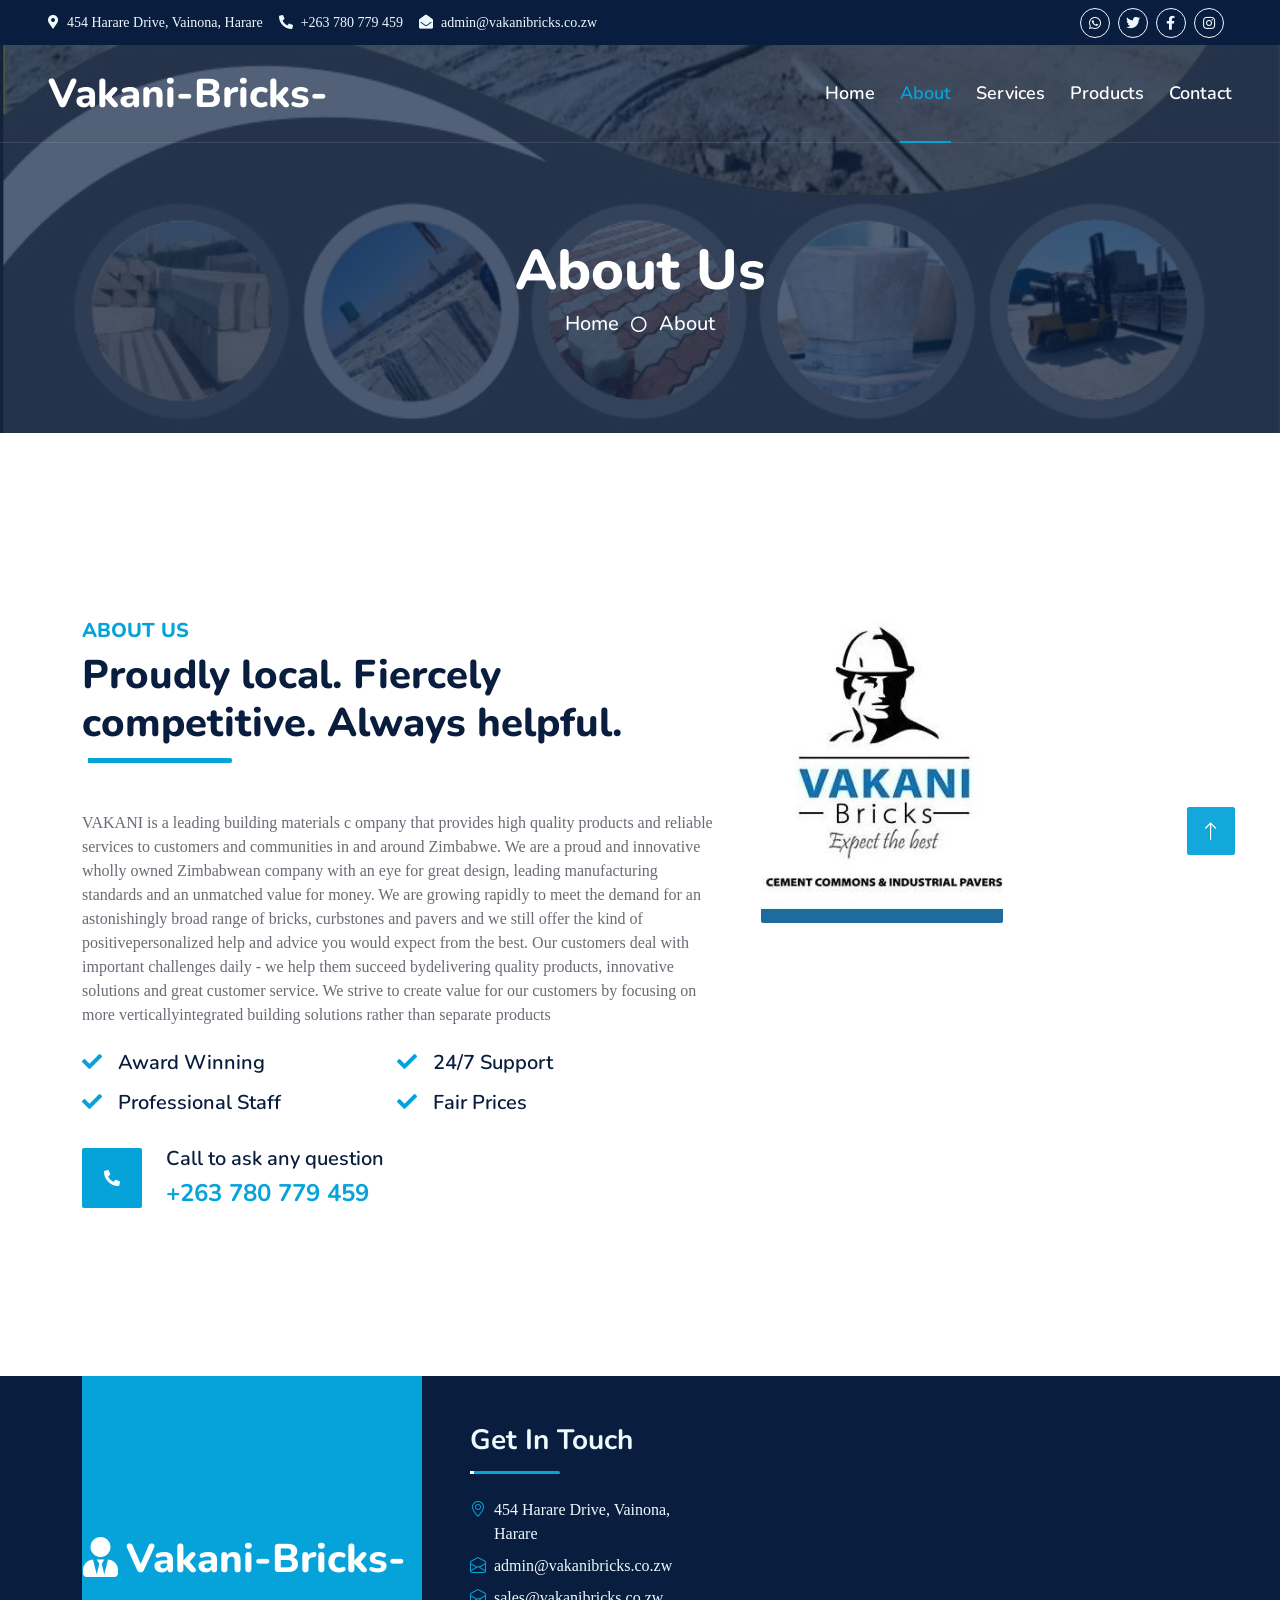
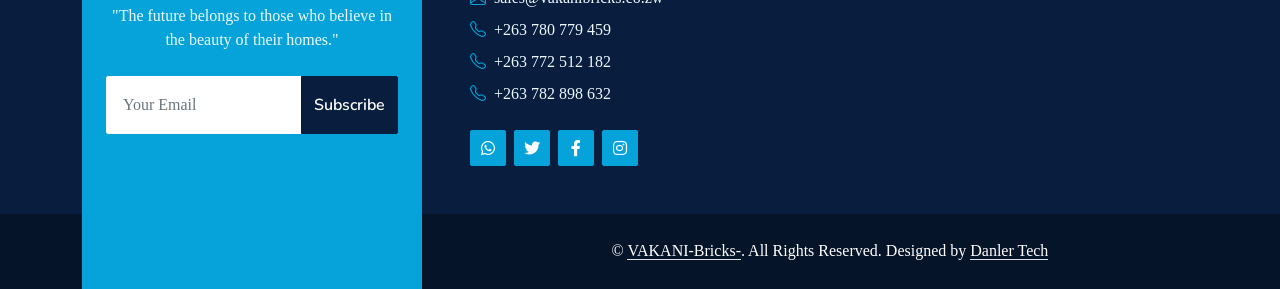
<file: about.html>
<!DOCTYPE html>
<html lang="en">
  <head>
    <meta charset="utf-8" />
    <title>VAKANI-Bricks-</title>
    <meta content="width=device-width, initial-scale=1.0" name="viewport" />
    <meta content="Free HTML Templates" name="keywords" />
    <meta content="Free HTML Templates" name="description" />

    <!-- Favicon -->
    <link href="img/aboutt.jpg" rel="icon" />

    <!-- Google Web Fonts -->
    <link rel="preconnect" href="https://fonts.googleapis.com" />
    <link rel="preconnect" href="https://fonts.gstatic.com" crossorigin />
    <link
      href="https://fonts.googleapis.com/css2?family=Nunito:wght@400;600;700;800&family=Rubik:wght@400;500;600;700&display=swap"
      rel="stylesheet"
    />

    <!-- Icon Font Stylesheet -->
    <link
      href="https://cdnjs.cloudflare.com/ajax/libs/font-awesome/5.10.0/css/all.min.css"
      rel="stylesheet"
    />
    <link
      href="https://cdn.jsdelivr.net/npm/bootstrap-icons@1.4.1/font/bootstrap-icons.css"
      rel="stylesheet"
    />

    <!-- Libraries Stylesheet -->
    <link href="lib/owlcarousel/assets/owl.carousel.min.css" rel="stylesheet" />
    <link href="lib/animate/animate.min.css" rel="stylesheet" />

    <!-- Customized Bootstrap Stylesheet -->
    <link href="css/bootstrap.min.css" rel="stylesheet" />

    <!-- Template Stylesheet -->
    <link href="css/style.css" rel="stylesheet" />
  </head>

  <body>
    <!-- Spinner Start -->
    <div
      id="spinner"
      class="show bg-white position-fixed translate-middle w-100 vh-100 top-50 start-50 d-flex align-items-center justify-content-center"
    >
      <div class="spinner"></div>
    </div>
    <!-- Spinner End -->

    <!-- Topbar Start -->
    <div class="container-fluid bg-dark px-5 d-none d-lg-block">
      <div class="row gx-0">
        <div class="col-lg-8 text-center text-lg-start mb-2 mb-lg-0">
          <div class="d-inline-flex align-items-center" style="height: 45px">
            <small class="me-3 text-light"
              ><i class="fa fa-map-marker-alt me-2"></i>454 Harare Drive,
              Vainona, Harare</small
            >
            <small class="me-3 text-light"
              ><i class="fa fa-phone-alt me-2"></i>+263 780 779 459</small
            >
            <small class="text-light"
              ><i class="fa fa-envelope-open me-2"></i
              >admin@vakanibricks.co.zw</small
            >
          </div>
        </div>
        <div class="col-lg-4 text-center text-lg-end">
          <div class="d-inline-flex align-items-center" style="height: 45px">
            <a
              class="btn btn-sm btn-outline-light btn-sm-square rounded-circle me-2"
              href="https://wa.me/message/EYXLN44VVSCED1"
              target="_blank"
            >
              <i class="fab fa-whatsapp"></i
            ></a>

            <a
              class="btn btn-sm btn-outline-light btn-sm-square rounded-circle me-2"
              href="https://twitter.com/vakanil"
              ><i class="fab fa-twitter fw-normal"></i
            ></a>
            <a
              class="btn btn-sm btn-outline-light btn-sm-square rounded-circle me-2"
              href="https://www.facebook.com/VakaniBricks/"
              ><i class="fab fa-facebook-f fw-normal"></i
            ></a>

            <a
              class="btn btn-sm btn-outline-light btn-sm-square rounded-circle me-2"
              href="https://www.instagram.com/vakanibricks/"
              ><i class="fab fa-instagram fw-normal"></i
            ></a>
          </div>
        </div>
      </div>
    </div>
    <!-- Topbar End -->

    <!-- Navbar Start -->
    <div class="container-fluid position-relative p-0">
      <nav class="navbar navbar-expand-lg navbar-dark px-5 py-3 py-lg-0">
        <a href="index.html" class="navbar-brand p-0">
          <h1 class="m-0">Vakani-Bricks-</h1>
        </a>
        <button
          class="navbar-toggler"
          type="button"
          data-bs-toggle="collapse"
          data-bs-target="#navbarCollapse"
        >
          <span class="fa fa-bars"></span>
        </button>
        <div class="collapse navbar-collapse" id="navbarCollapse">
          <div class="navbar-nav ms-auto py-0">
            <a href="index.html" class="nav-item nav-link">Home</a>
            <a href="about.html" class="nav-item nav-link active">About</a>
            <a href="services.html" class="nav-item nav-link">Services</a>
            <a href="prouducts.html" class="nav-item nav-link">Products</a>
            <a href="contact.html" class="nav-item nav-link">Contact</a>
          </div>
        </div>
      </nav>

      <div
        class="container-fluid bg-primary py-5 bg-header"
        style="margin-bottom: 90px"
      >
        <div class="row py-5">
          <div class="col-12 pt-lg-5 mt-lg-5 text-center">
            <h1 class="display-4 text-white animated zoomIn">About Us</h1>
            <a href="" class="h5 text-white">Home</a>
            <i class="far fa-circle text-white px-2"></i>
            <a href="" class="h5 text-white">About</a>
          </div>
        </div>
      </div>
    </div>
    <!-- Navbar End -->

    <!-- About Start -->
    <div class="container-fluid py-5 wow fadeInUp" data-wow-delay="0.1s">
      <div class="container py-5">
        <div class="row g-5">
          <div class="col-lg-7">
            <div class="section-title position-relative pb-3 mb-5">
              <h5 class="fw-bold text-primary text-uppercase">About Us</h5>
              <h1 class="mb-0">
                Proudly local. Fiercely competitive. Always helpful.
              </h1>
            </div>
            <p class="mb-4">
              VAKANI is a leading building materials c ompany that provides high
              quality products and reliable services to customers and
              communities in and around Zimbabwe. We are a proud and innovative
              wholly owned Zimbabwean company with an eye for great design,
              leading manufacturing standards and an unmatched value for money.
              We are growing rapidly to meet the demand for an astonishingly
              broad range of bricks, curbstones and pavers and we still offer
              the kind of positivepersonalized help and advice you would expect
              from the best. Our customers deal with important challenges daily
              - we help them succeed bydelivering quality products, innovative
              solutions and great customer service. We strive to create value
              for our customers by focusing on more verticallyintegrated
              building solutions rather than separate products
            </p>
            <div class="row g-0 mb-3">
              <div class="col-sm-6 wow zoomIn" data-wow-delay="0.2s">
                <h5 class="mb-3">
                  <i class="fa fa-check text-primary me-3"></i>Award Winning
                </h5>
                <h5 class="mb-3">
                  <i class="fa fa-check text-primary me-3"></i>Professional
                  Staff
                </h5>
              </div>
              <div class="col-sm-6 wow zoomIn" data-wow-delay="0.4s">
                <h5 class="mb-3">
                  <i class="fa fa-check text-primary me-3"></i>24/7 Support
                </h5>
                <h5 class="mb-3">
                  <i class="fa fa-check text-primary me-3"></i>Fair Prices
                </h5>
              </div>
            </div>
            <div
              class="d-flex align-items-center mb-4 wow fadeIn"
              data-wow-delay="0.6s"
            >
              <div
                class="bg-primary d-flex align-items-center justify-content-center rounded"
                style="width: 60px; height: 60px"
              >
                <i class="fa fa-phone-alt text-white"></i>
              </div>
              <div class="ps-4">
                <h5 class="mb-2">Call to ask any question</h5>
                <h4 class="text-primary mb-0">+263 780 779 459</h4>
              </div>
            </div>
          </div>
          <div class="col-lg-5" style="min-height: 500px">
            <div class="position-relative h-100">
              <img
                class="position-absolute w-105 h-105 rounded wow zoomIn"
                data-wow-delay="0.9s"
                src="img/aboutt.jpg"
                style="object-fit: cover"
              />
            </div>
          </div>
        </div>
      </div>
    </div>
    <!-- About End -->

    <!-- Footer Start -->
    <div
      class="container-fluid bg-dark text-light mt-5 wow fadeInUp"
      data-wow-delay="0.1s"
    >
      <div class="container">
        <div class="row gx-5">
          <div class="col-lg-4 col-md-6 footer-about">
            <div
              class="d-flex flex-column align-items-center justify-content-center text-center h-100 bg-primary p-4"
            >
              <a href="index.html" class="navbar-brand">
                <h1 class="m-0 text-white">
                  <i class="fa fa-user-tie me-2"></i>Vakani-Bricks-
                </h1>
              </a>
              <p class="mt-3 mb-4">
                "The future belongs to those who believe in the beauty of their
                homes."
              </p>
              <form
                action="mailto:admin@vakanibricks.co.zw"
                method="post"
                enctype="text/plain"
              >
                <div class="input-group">
                  <input
                    type="text"
                    class="form-control border-white p-3"
                    placeholder="Your Email"
                  />
                  <button class="btn btn-dark">Subscribe</button>
                </div>
              </form>
            </div>
          </div>
          <div class="col-lg-8 col-md-6">
            <div class="row gx-5">
              <div class="col-lg-4 col-md-12 pt-5 mb-5">
                <div
                  class="section-title section-title-sm position-relative pb-3 mb-4"
                >
                  <h3 class="text-light mb-0">Get In Touch</h3>
                </div>
                <div class="d-flex mb-2">
                  <i class="bi bi-geo-alt text-primary me-2"></i>
                  <p class="mb-0">454 Harare Drive, Vainona, Harare</p>
                </div>
                <div class="d-flex mb-2">
                  <i class="bi bi-envelope-open text-primary me-2"></i>
                  <p class="mb-0">admin@vakanibricks.co.zw</p>
                </div>
                <div class="d-flex mb-2">
                  <i class="bi bi-envelope-open text-primary me-2"></i>
                  <p class="mb-0">sales@vakanibricks.co.zw</p>
                </div>
                <div class="d-flex mb-2">
                  <i class="bi bi-telephone text-primary me-2"></i>
                  <p class="mb-0">+263 780 779 459</p>
                </div>
                <div class="d-flex mb-2">
                  <i class="bi bi-telephone text-primary me-2"></i>
                  <p class="mb-0">+263 772 512 182</p>
                </div>
                <div class="d-flex mb-2">
                  <i class="bi bi-telephone text-primary me-2"></i>
                  <p class="mb-0">+263 782 898 632</p>
                </div>
                <div class="d-flex mt-4">
                  <a
                    class="btn btn-primary btn-square me-2"
                    href="https://wa.me/message/EYXLN44VVSCED1"
                    target="_blank"
                  >
                    <i class="fab fa-whatsapp"></i
                  ></a>
                  <a
                    class="btn btn-primary btn-square me-2"
                    href="https://twitter.com/vakanil"
                    ><i class="fab fa-twitter fw-normal"></i
                  ></a>
                  <a
                    class="btn btn-primary btn-square me-2"
                    href="https://www.facebook.com/VakaniBricks/"
                    ><i class="fab fa-facebook-f fw-normal"></i
                  ></a>

                  <a
                    class="btn btn-primary btn-square"
                    href="https://www.instagram.com/vakanibricks"
                    ><i class="fab fa-instagram fw-normal"></i
                  ></a>
                </div>
              </div>
              <div class="col-lg-4 col-md-12 pt-0 pt-lg-5 mb-5"></div>
              <div class="col-lg-4 col-md-12 pt-0 pt-lg-5 mb-5"></div>
            </div>
          </div>
        </div>
      </div>
    </div>
    <div class="container-fluid text-white" style="background: #061429">
      <div class="container text-center">
        <div class="row justify-content-end">
          <div class="col-lg-8 col-md-6">
            <div
              class="d-flex align-items-center justify-content-center"
              style="height: 75px"
            >
              <p class="mb-0">
                &copy;
                <a class="text-white border-bottom" href="#">VAKANI-Bricks-</a>.
                All Rights Reserved. Designed by
                <a
                  class="text-white border-bottom"
                  href="https://spicorn.github.io/Danler/m"
                  >Danler Tech</a
                >
              </p>
            </div>
          </div>
        </div>
      </div>
    </div>
    <!-- Footer End -->

    <!-- Back to Top -->
    <a href="#" class="btn btn-lg btn-primary btn-lg-square rounded back-to-top"
      ><i class="bi bi-arrow-up"></i
    ></a>

    <!-- JavaScript Libraries -->
    <script src="https://code.jquery.com/jquery-3.4.1.min.js"></script>
    <script src="https://cdn.jsdelivr.net/npm/bootstrap@5.0.0/dist/js/bootstrap.bundle.min.js"></script>
    <script src="lib/wow/wow.min.js"></script>
    <script src="lib/easing/easing.min.js"></script>
    <script src="lib/waypoints/waypoints.min.js"></script>
    <script src="lib/counterup/counterup.min.js"></script>
    <script src="lib/owlcarousel/owl.carousel.min.js"></script>

    <!-- Template Javascript -->
    <script src="js/main.js"></script>
  </body>
</html>
</file>
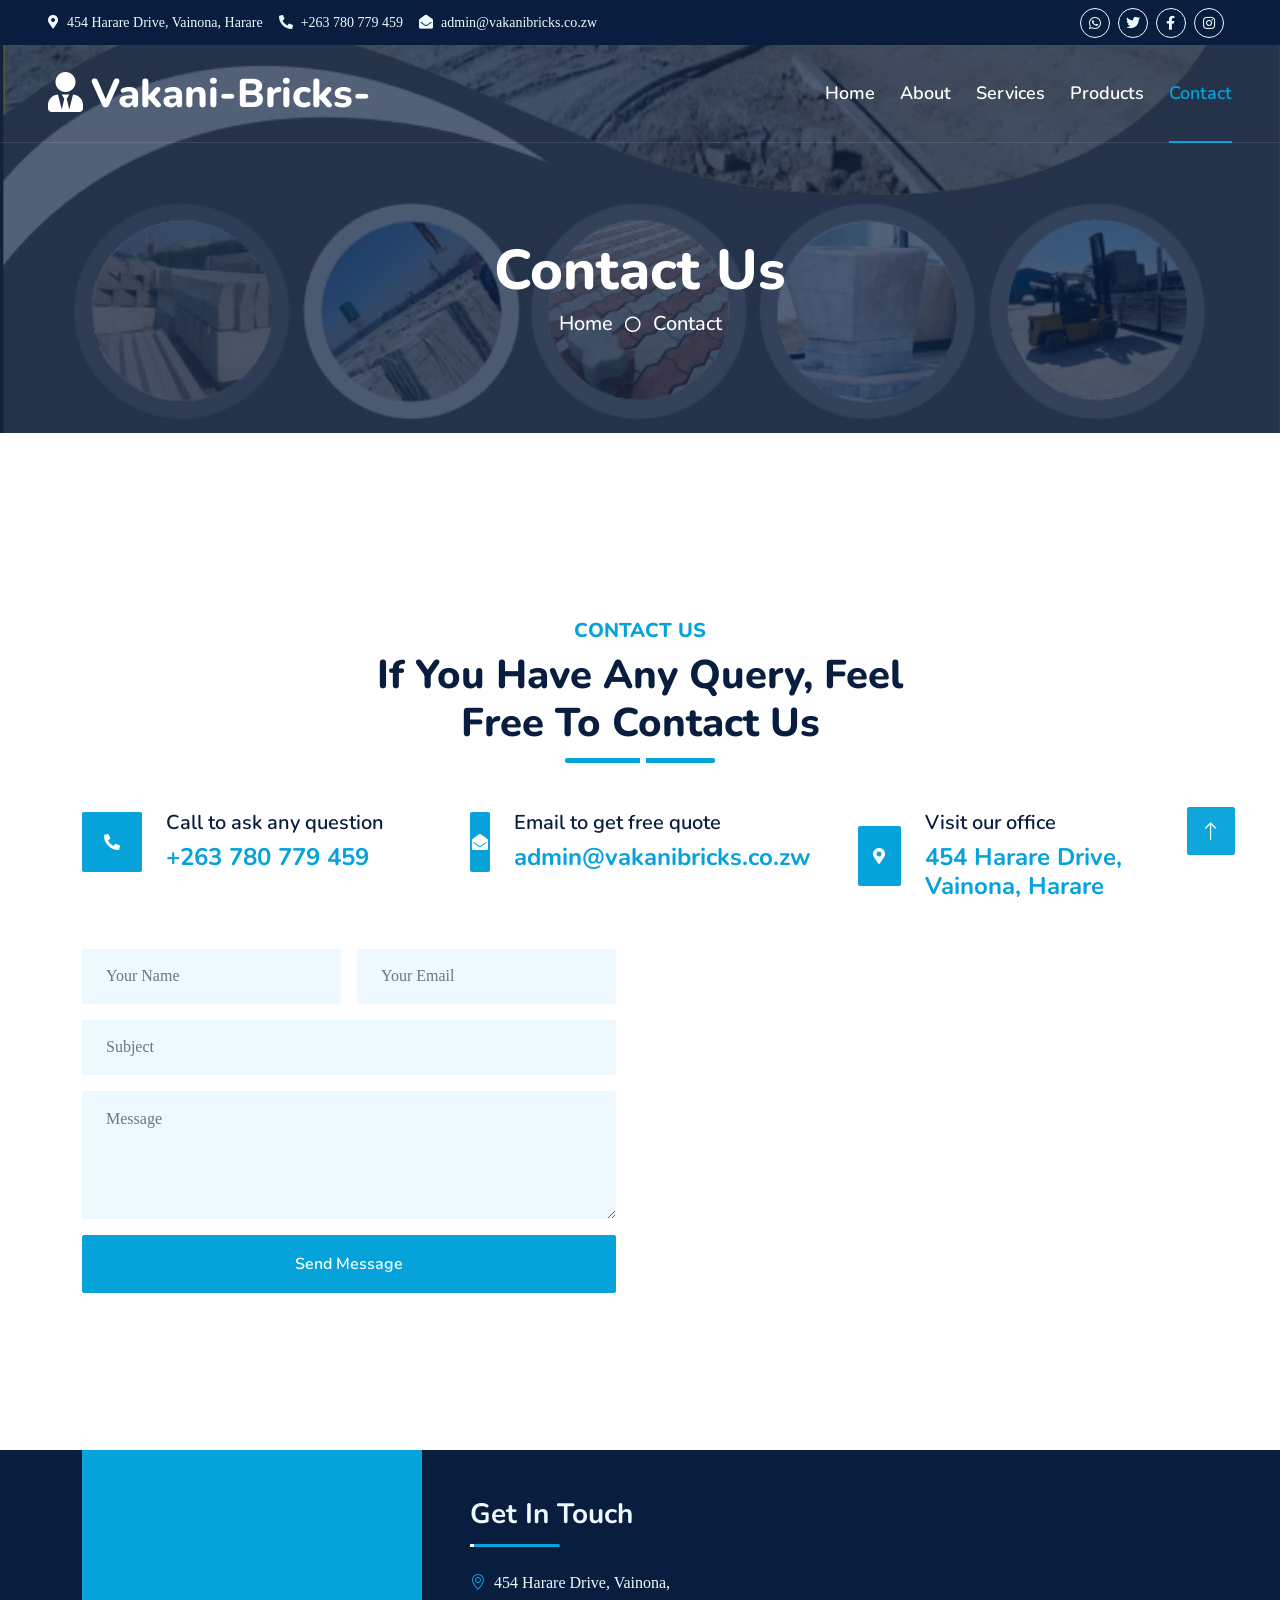
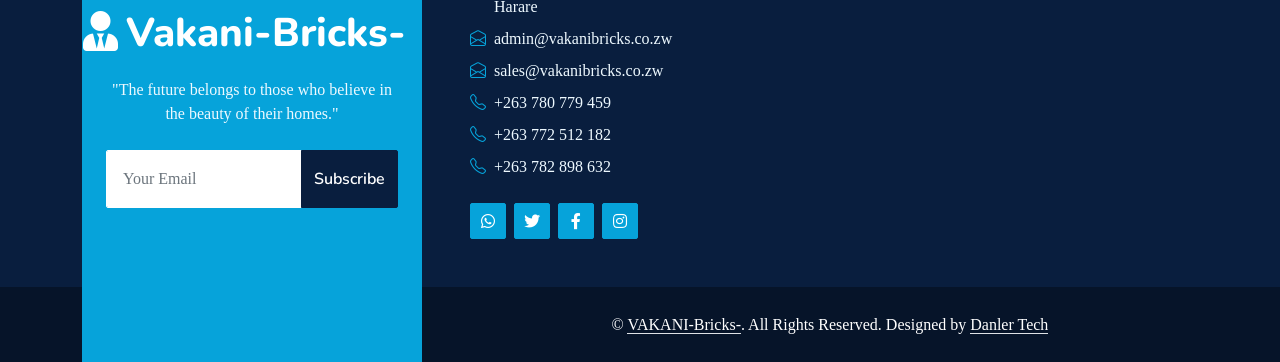
<file: contact.html>
<!DOCTYPE html>
<html lang="en">
  <head>
    <meta charset="utf-8" />
    <title>VAKANI-Bricks-</title>
    <meta content="width=device-width, initial-scale=1.0" name="viewport" />
    <meta content="Free HTML Templates" name="keywords" />
    <meta content="Free HTML Templates" name="description" />

    <!-- Favicon -->
    <link href="img/aboutt.jpg" rel="icon" />

    <!-- Google Web Fonts -->
    <link rel="preconnect" href="https://fonts.googleapis.com" />
    <link rel="preconnect" href="https://fonts.gstatic.com" crossorigin />
    <link
      href="https://fonts.googleapis.com/css2?family=Nunito:wght@400;600;700;800&family=Rubik:wght@400;500;600;700&display=swap"
      rel="stylesheet"
    />

    <!-- Icon Font Stylesheet -->
    <link
      href="https://cdnjs.cloudflare.com/ajax/libs/font-awesome/5.10.0/css/all.min.css"
      rel="stylesheet"
    />
    <link
      href="https://cdn.jsdelivr.net/npm/bootstrap-icons@1.4.1/font/bootstrap-icons.css"
      rel="stylesheet"
    />

    <!-- Libraries Stylesheet -->
    <link href="lib/owlcarousel/assets/owl.carousel.min.css" rel="stylesheet" />
    <link href="lib/animate/animate.min.css" rel="stylesheet" />

    <!-- Customized Bootstrap Stylesheet -->
    <link href="css/bootstrap.min.css" rel="stylesheet" />

    <!-- Template Stylesheet -->
    <link href="css/style.css" rel="stylesheet" />
  </head>

  <body>
    <!-- Spinner Start -->
    <div
      id="spinner"
      class="show bg-white position-fixed translate-middle w-100 vh-100 top-50 start-50 d-flex align-items-center justify-content-center"
    >
      <div class="spinner"></div>
    </div>
    <!-- Spinner End -->

    <!-- Topbar Start -->
    <div class="container-fluid bg-dark px-5 d-none d-lg-block">
      <div class="row gx-0">
        <div class="col-lg-8 text-center text-lg-start mb-2 mb-lg-0">
          <div class="d-inline-flex align-items-center" style="height: 45px">
            <small class="me-3 text-light"
              ><i class="fa fa-map-marker-alt me-2"></i>454 Harare Drive,
              Vainona, Harare</small
            >
            <small class="me-3 text-light"
              ><i class="fa fa-phone-alt me-2"></i>+263 780 779 459</small
            >
            <small class="text-light"
              ><i class="fa fa-envelope-open me-2"></i
              >admin@vakanibricks.co.zw</small
            >
          </div>
        </div>
        <div class="col-lg-4 text-center text-lg-end">
          <div class="d-inline-flex align-items-center" style="height: 45px">

            <a
            class="btn btn-sm btn-outline-light btn-sm-square rounded-circle me-2"
            href="https://wa.me/message/EYXLN44VVSCED1"
            target="_blank"
          >
            <i class="fab fa-whatsapp"></i
          ></a>
            <a
              class="btn btn-sm btn-outline-light btn-sm-square rounded-circle me-2"
              href="https://twitter.com/vakanil"
              ><i class="fab fa-twitter fw-normal"></i
            ></a>
            <a
              class="btn btn-sm btn-outline-light btn-sm-square rounded-circle me-2"
              href="https://www.facebook.com/VakaniBricks/"
              ><i class="fab fa-facebook-f fw-normal"></i
            ></a>
           
            <a
              class="btn btn-sm btn-outline-light btn-sm-square rounded-circle me-2"
              href="https://www.instagram.com/vakanibricks/"
              ><i class="fab fa-instagram fw-normal"></i
            ></a>
          </div>
        </div>
      </div>
    </div>
    <!-- Topbar End -->

    <!-- Navbar Start -->
    <div class="container-fluid position-relative p-0">
      <nav class="navbar navbar-expand-lg navbar-dark px-5 py-3 py-lg-0">
        <a href="index.html" class="navbar-brand p-0">
          <h1 class="m-0"><i class="fa fa-user-tie me-2"></i>Vakani-Bricks-</h1>
        </a>
        <button
          class="navbar-toggler"
          type="button"
          data-bs-toggle="collapse"
          data-bs-target="#navbarCollapse"
        >
          <span class="fa fa-bars"></span>
        </button>
        <div class="collapse navbar-collapse" id="navbarCollapse">
          <div class="navbar-nav ms-auto py-0">
            <a href="index.html" class="nav-item nav-link">Home</a>
            <a href="about.html" class="nav-item nav-link">About</a>
            <a href="services.html" class="nav-item nav-link">Services</a>
            <a href="prouducts.html" class="nav-item nav-link">Products</a>
            <a href="contact.html" class="nav-item nav-link active">Contact</a>
          </div>
        </div>
      </nav>

      <div
        class="container-fluid bg-primary py-5 bg-header"
        style="margin-bottom: 90px"
      >
        <div class="row py-5">
          <div class="col-12 pt-lg-5 mt-lg-5 text-center">
            <h1 class="display-4 text-white animated zoomIn">Contact Us</h1>
            <a href="" class="h5 text-white">Home</a>
            <i class="far fa-circle text-white px-2"></i>
            <a href="" class="h5 text-white">Contact</a>
          </div>
        </div>
      </div>
    </div>
    <!-- Navbar End -->

    <!-- Full Screen Search Start -->
    <div class="modal fade" id="searchModal" tabindex="-1">
      <div class="modal-dialog modal-fullscreen">
        <div class="modal-content" style="background: rgba(9, 30, 62, 0.7)">
          <div class="modal-header border-0">
            <button
              type="button"
              class="btn bg-white btn-close"
              data-bs-dismiss="modal"
              aria-label="Close"
            ></button>
          </div>
          <div
            class="modal-body d-flex align-items-center justify-content-center"
          >
            <div class="input-group" style="max-width: 600px">
              <input
                type="text"
                class="form-control bg-transparent border-primary p-3"
                placeholder="Type search keyword"
              />
              <button class="btn btn-primary px-4">
                <i class="bi bi-search"></i>
              </button>
            </div>
          </div>
        </div>
      </div>
    </div>
    <!-- Full Screen Search End -->

    <!-- Contact Start -->
    <div class="container-fluid py-5 wow fadeInUp" data-wow-delay="0.1s">
      <div class="container py-5">
        <div
          class="section-title text-center position-relative pb-3 mb-5 mx-auto"
          style="max-width: 600px"
        >
          <h5 class="fw-bold text-primary text-uppercase">Contact Us</h5>
          <h1 class="mb-0">If You Have Any Query, Feel Free To Contact Us</h1>
        </div>
        <div class="row g-5 mb-5">
          <div class="col-lg-4">
            <div
              class="d-flex align-items-center wow fadeIn"
              data-wow-delay="0.1s"
            >
              <div
                class="bg-primary d-flex align-items-center justify-content-center rounded"
                style="width: 60px; height: 60px"
              >
                <i class="fa fa-phone-alt text-white"></i>
              </div>
              <div class="ps-4">
                <h5 class="mb-2">Call to ask any question</h5>
                <h4 class="text-primary mb-0">+263 780 779 459</h4>
              </div>
            </div>
          </div>
          <div class="col-lg-4">
            <div
              class="d-flex align-items-center wow fadeIn"
              data-wow-delay="0.4s"
            >
              <div
                class="bg-primary d-flex align-items-center justify-content-center rounded"
                style="width: 60px; height: 60px"
              >
                <i class="fa fa-envelope-open text-white"></i>
              </div>
              <div class="ps-4">
                <h5 class="mb-2">Email to get free quote</h5>
                <h4 class="text-primary mb-0">admin@vakanibricks.co.zw</h4>
              </div>
            </div>
          </div>
          <div class="col-lg-4">
            <div
              class="d-flex align-items-center wow fadeIn"
              data-wow-delay="0.8s"
            >
              <div
                class="bg-primary d-flex align-items-center justify-content-center rounded"
                style="width: 60px; height: 60px"
              >
                <i class="fa fa-map-marker-alt text-white"></i>
              </div>
              <div class="ps-4">
                <h5 class="mb-2">Visit our office</h5>
                <h4 class="text-primary mb-0">
                  454 Harare Drive, Vainona, Harare
                </h4>
              </div>
            </div>
          </div>
        </div>
        <div class="row g-5">
          <div class="col-lg-6 wow slideInUp" data-wow-delay="0.3s">
            <form
              action="mailto:admin@vakanibricks.co.zw"
              method="post"
              enctype="text/plain"
            >
              <div class="row g-3">
                <div class="col-md-6">
                  <input
                    type="text"
                    class="form-control border-0 bg-light px-4"
                    placeholder="Your Name"
                    style="height: 55px"
                  />
                </div>
                <div class="col-md-6">
                  <input
                    type="email"
                    class="form-control border-0 bg-light px-4"
                    placeholder="Your Email"
                    style="height: 55px"
                  />
                </div>
                <div class="col-12">
                  <input
                    type="text"
                    class="form-control border-0 bg-light px-4"
                    placeholder="Subject"
                    style="height: 55px"
                  />
                </div>
                <div class="col-12">
                  <textarea
                    class="form-control border-0 bg-light px-4 py-3"
                    rows="4"
                    placeholder="Message"
                  ></textarea>
                </div>
                <div class="col-12">
                  <button class="btn btn-primary w-100 py-3" type="submit">
                    Send Message
                  </button>
                </div>
              </div>
            </form>
          </div>
          <div class="col-lg-6 wow slideInUp" data-wow-delay="0.6s">
            <iframe
              class="position-relative rounded w-100 h-100"
              frameborder="0"
              style="min-height: 350px; border: 0"
              allowfullscreen=""
              aria-hidden="false"
              tabindex="0"
            ></iframe>
          </div>
        </div>
      </div>
    </div>
    <!-- Contact End -->

    <!-- Footer Start -->
    <div
      class="container-fluid bg-dark text-light mt-5 wow fadeInUp"
      data-wow-delay="0.1s"
    >
      <div class="container">
        <div class="row gx-5">
          <div class="col-lg-4 col-md-6 footer-about">
            <div
              class="d-flex flex-column align-items-center justify-content-center text-center h-100 bg-primary p-4"
            >
              <a href="index.html" class="navbar-brand">
                <h1 class="m-0 text-white">
                  <i class="fa fa-user-tie me-2"></i>Vakani-Bricks-
                </h1>
              </a>
              <p class="mt-3 mb-4">
                "The future belongs to those who believe in the beauty of their
                homes."
              </p>
              <form
                action="mailto:admin@vakanibricks.co.zw"
                method="post"
                enctype="text/plain"
              >
                <div class="input-group">
                  <input
                    type="text"
                    class="form-control border-white p-3"
                    placeholder="Your Email"
                  />
                  <button class="btn btn-dark">Subscribe</button>
                </div>
              </form>
            </div>
          </div>
          <div class="col-lg-8 col-md-6">
            <div class="row gx-5">
              <div class="col-lg-4 col-md-12 pt-5 mb-5">
                <div
                  class="section-title section-title-sm position-relative pb-3 mb-4"
                >
                  <h3 class="text-light mb-0">Get In Touch</h3>
                </div>
                <div class="d-flex mb-2">
                  <i class="bi bi-geo-alt text-primary me-2"></i>
                  <p class="mb-0">454 Harare Drive, Vainona, Harare</p>
                </div>
                <div class="d-flex mb-2">
                  <i class="bi bi-envelope-open text-primary me-2"></i>
                  <p class="mb-0">admin@vakanibricks.co.zw</p>
                </div>
                <div class="d-flex mb-2">
                  <i class="bi bi-envelope-open text-primary me-2"></i>
                  <p class="mb-0">sales@vakanibricks.co.zw</p>
                </div>
                <div class="d-flex mb-2">
                  <i class="bi bi-telephone text-primary me-2"></i>
                  <p class="mb-0">+263 780 779 459</p>
                </div>
                <div class="d-flex mb-2">
                  <i class="bi bi-telephone text-primary me-2"></i>
                  <p class="mb-0">+263 772 512 182</p>
                </div>
                <div class="d-flex mb-2">
                  <i class="bi bi-telephone text-primary me-2"></i>
                  <p class="mb-0">+263 782 898 632</p>
                </div>
                <div class="d-flex mt-4">
                    <a
                    class="btn btn-primary btn-square me-2"
                    href="https://wa.me/message/EYXLN44VVSCED1"
                    target="_blank"
                  >
                    <i class="fab fa-whatsapp"></i
                  ></a>
                  <a
                    class="btn btn-primary btn-square me-2"
                    href="https://twitter.com/vakanil"
                    ><i class="fab fa-twitter fw-normal"></i
                  ></a>
                  <a
                    class="btn btn-primary btn-square me-2"
                    href="https://www.facebook.com/VakaniBricks/"
                    ><i class="fab fa-facebook-f fw-normal"></i
                  ></a>

                  <a
                    class="btn btn-primary btn-square"
                    href="https://www.instagram.com/vakanibricks"
                    ><i class="fab fa-instagram fw-normal"></i
                  ></a>
                </div>
              </div>
              <div class="col-lg-4 col-md-12 pt-0 pt-lg-5 mb-5"></div>
              <div class="col-lg-4 col-md-12 pt-0 pt-lg-5 mb-5"></div>
            </div>
          </div>
        </div>
      </div>
    </div>
    <div class="container-fluid text-white" style="background: #061429">
      <div class="container text-center">
        <div class="row justify-content-end">
          <div class="col-lg-8 col-md-6">
            <div
              class="d-flex align-items-center justify-content-center"
              style="height: 75px"
            >
              <p class="mb-0">
                &copy;
                <a class="text-white border-bottom" href="#">VAKANI-Bricks-</a>.
                All Rights Reserved. Designed by
                <a class="text-white border-bottom" href="https://spicorn.github.io/Danler/"
                  >Danler Tech</a
                >
              </p>
            </div>
          </div>
        </div>
      </div>
    </div>
    <!-- Footer End -->

    <!-- Back to Top -->
    <a href="#" class="btn btn-lg btn-primary btn-lg-square rounded back-to-top"
      ><i class="bi bi-arrow-up"></i
    ></a>

    <!-- JavaScript Libraries -->
    <script src="https://code.jquery.com/jquery-3.4.1.min.js"></script>
    <script src="https://cdn.jsdelivr.net/npm/bootstrap@5.0.0/dist/js/bootstrap.bundle.min.js"></script>
    <script src="lib/wow/wow.min.js"></script>
    <script src="lib/easing/easing.min.js"></script>
    <script src="lib/waypoints/waypoints.min.js"></script>
    <script src="lib/counterup/counterup.min.js"></script>
    <script src="lib/owlcarousel/owl.carousel.min.js"></script>

    <!-- Template Javascript -->
    <script src="js/main.js"></script>
  </body>
</html>
</file>
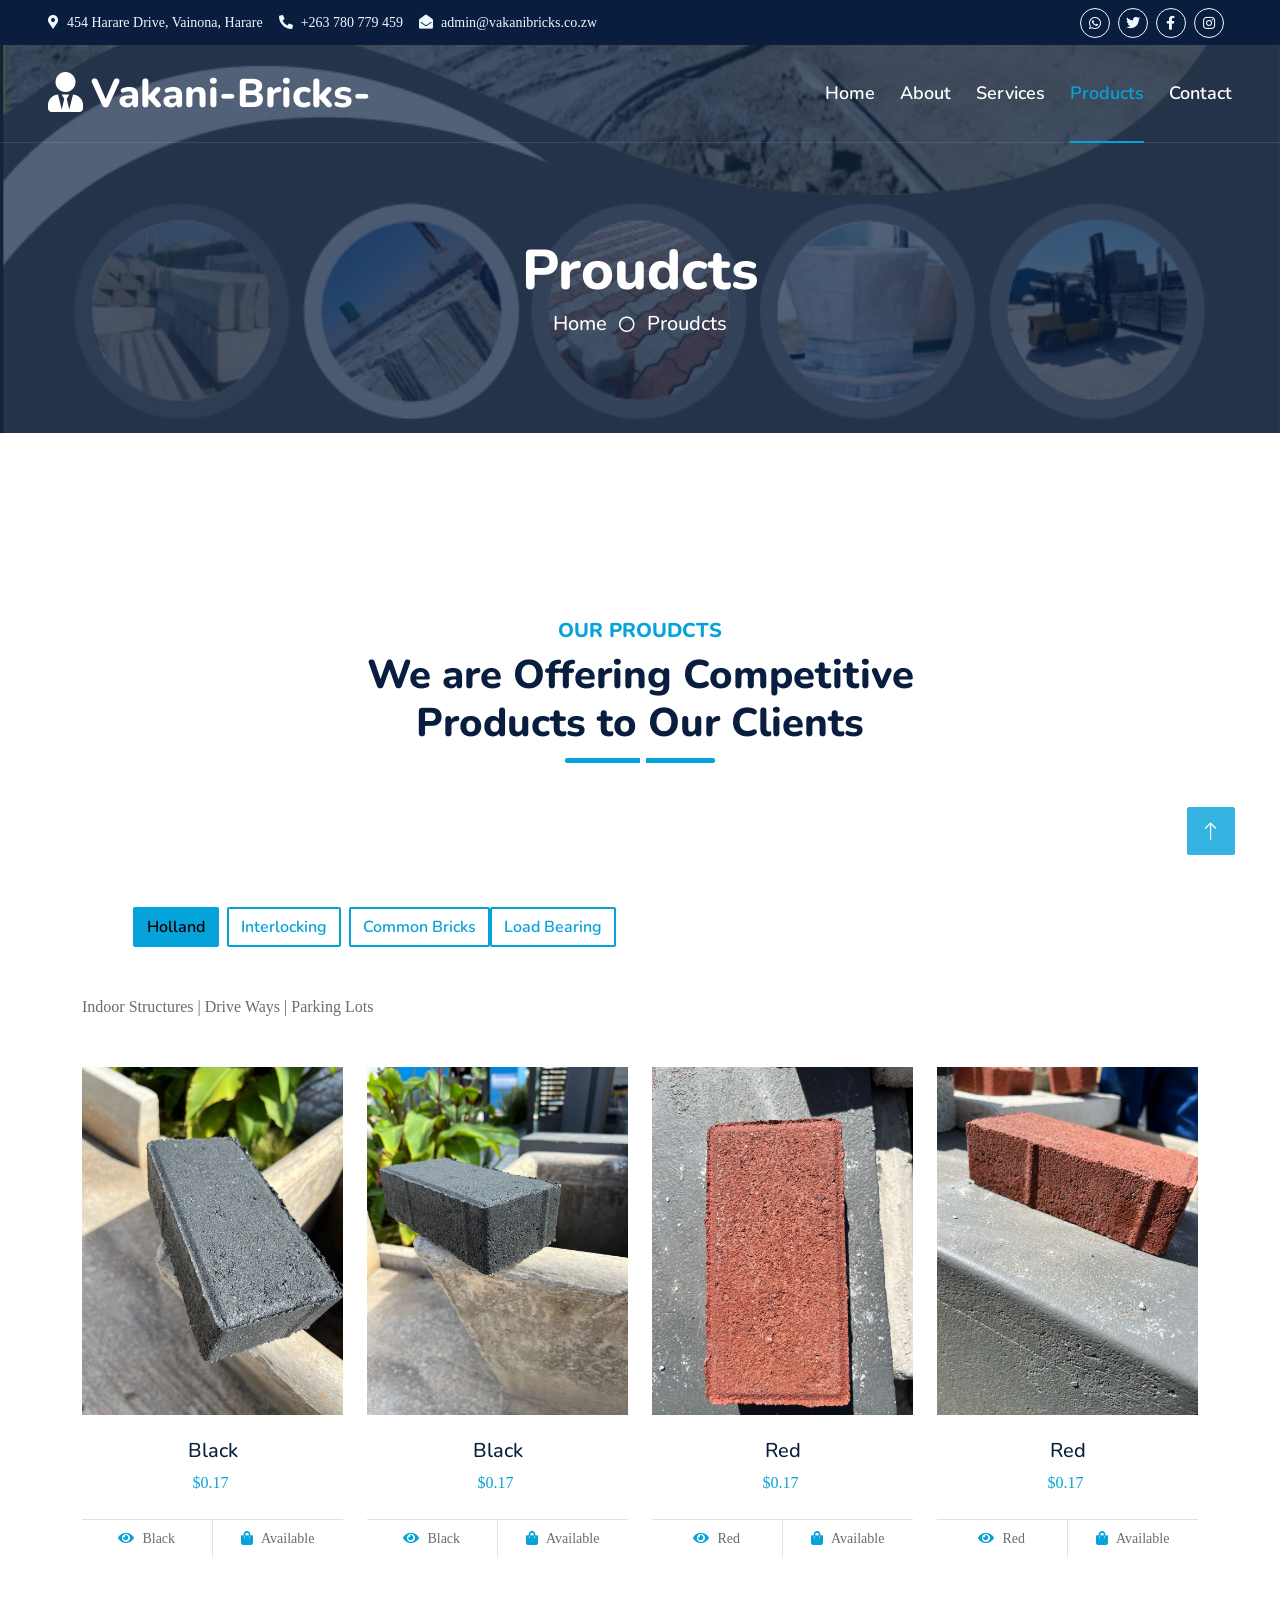
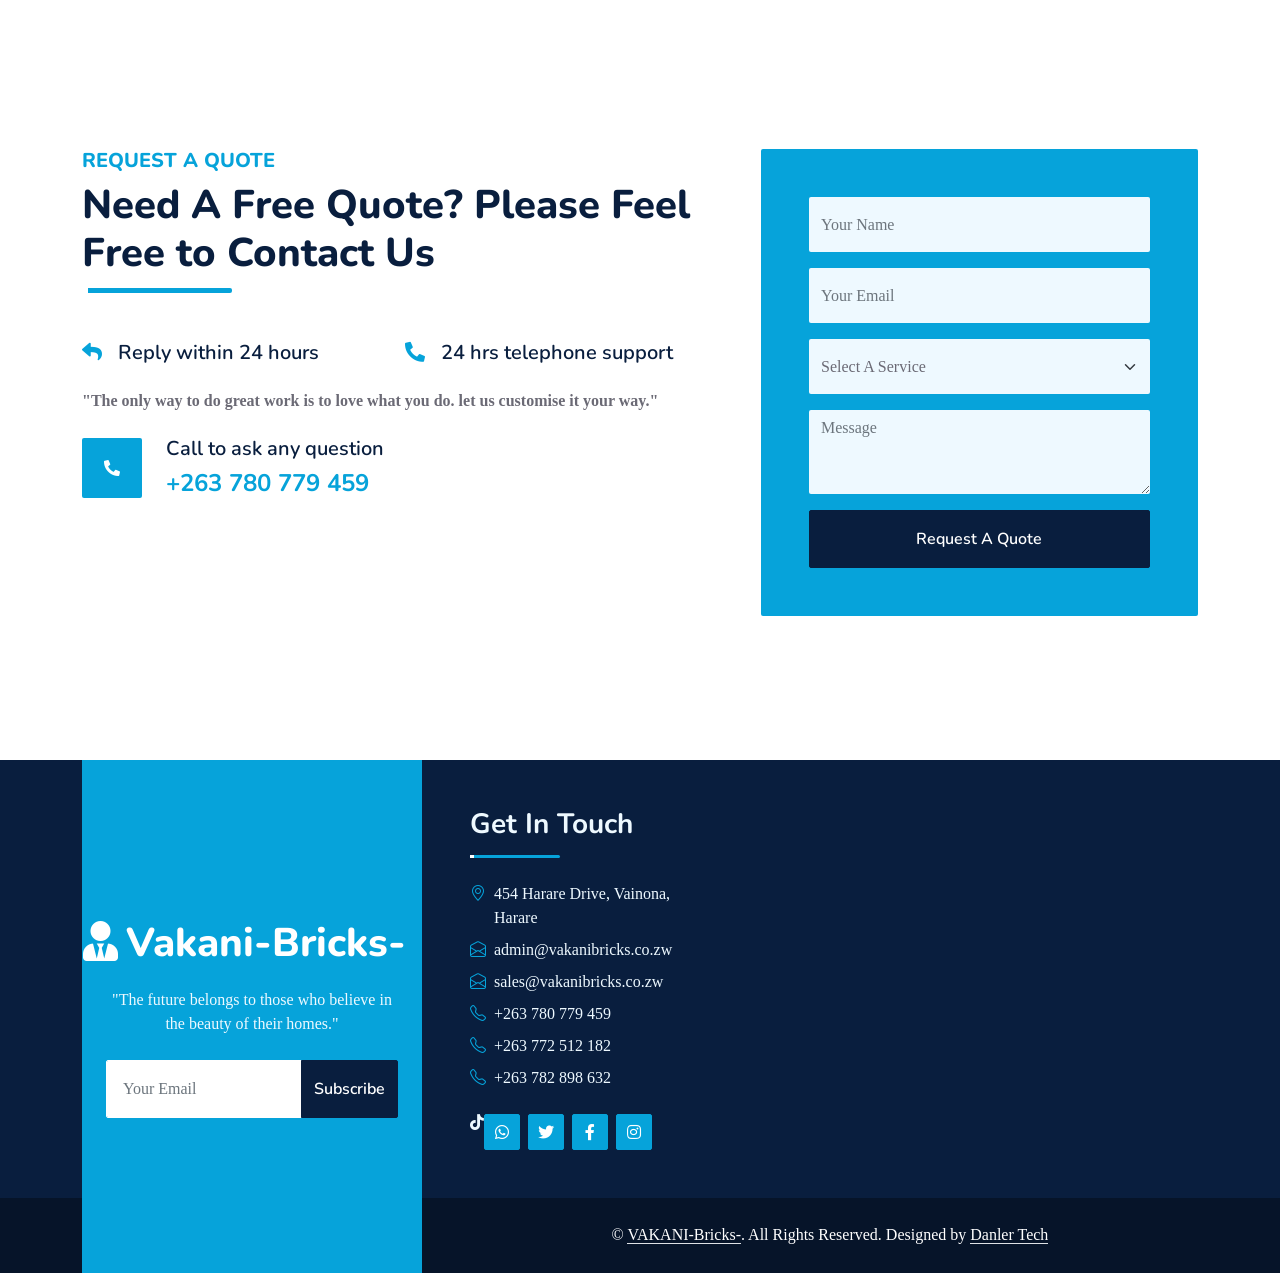
<file: prouducts.html>
<!DOCTYPE html>
<html lang="en">
  <head>
    <meta charset="utf-8" />
    <title>VAKANI-Bricks-</title>
    <meta content="width=device-width, initial-scale=1.0" name="viewport" />
    <meta content="Free HTML Templates" name="keywords" />
    <meta content="Free HTML Templates" name="description" />

    <!-- Favicon -->
    <link href="img/aboutt.jpg" rel="icon" />

    <!-- Google Web Fonts -->
    <link rel="preconnect" href="https://fonts.googleapis.com" />
    <link rel="preconnect" href="https://fonts.gstatic.com" crossorigin />
    <link
      href="https://fonts.googleapis.com/css2?family=Nunito:wght@400;600;700;800&family=Rubik:wght@400;500;600;700&display=swap"
      rel="stylesheet"
    />

    <!-- Icon Font Stylesheet -->
    <link
      href="https://cdnjs.cloudflare.com/ajax/libs/font-awesome/5.10.0/css/all.min.css"
      rel="stylesheet"
    />
    <link
      href="https://cdn.jsdelivr.net/npm/bootstrap-icons@1.4.1/font/bootstrap-icons.css"
      rel="stylesheet"
    />

    <!-- Libraries Stylesheet -->
    <link href="lib/owlcarousel/assets/owl.carousel.min.css" rel="stylesheet" />
    <link href="lib/animate/animate.min.css" rel="stylesheet" />

    <!-- Customized Bootstrap Stylesheet -->
    <link href="css/bootstrap.min.css" rel="stylesheet" />

    <!-- Template Stylesheet -->
    <link href="css/style.css" rel="stylesheet" />
  </head>

  <body>
    <!-- Spinner Start -->
    <div
      id="spinner"
      class="show bg-white position-fixed translate-middle w-100 vh-100 top-50 start-50 d-flex align-items-center justify-content-center"
    >
      <div class="spinner"></div>
    </div>
    <!-- Spinner End -->

    <!-- Topbar Start -->
    <div class="container-fluid bg-dark px-5 d-none d-lg-block">
      <div class="row gx-0">
        <div class="col-lg-8 text-center text-lg-start mb-2 mb-lg-0">
          <div class="d-inline-flex align-items-center" style="height: 45px">
            <small class="me-3 text-light"
              ><i class="fa fa-map-marker-alt me-2"></i>454 Harare Drive,
              Vainona, Harare</small
            >
            <small class="me-3 text-light"
              ><i class="fa fa-phone-alt me-2"></i>+263 780 779 459</small
            >
            <small class="text-light"
              ><i class="fa fa-envelope-open me-2"></i
              >admin@vakanibricks.co.zw</small
            >
          </div>
        </div>
        <div class="col-lg-4 text-center text-lg-end">
          <div class="d-inline-flex align-items-center" style="height: 45px">
            <a
            class="btn btn-sm btn-outline-light btn-sm-square rounded-circle me-2"
            href="https://wa.me/message/EYXLN44VVSCED1"
            target="_blank"
          >
            <i class="fab fa-whatsapp"></i
          ></a>
            <a
              class="btn btn-sm btn-outline-light btn-sm-square rounded-circle me-2"
              href="https://twitter.com/vakanil"
              ><i class="fab fa-twitter fw-normal"></i
            ></a>
            <a
              class="btn btn-sm btn-outline-light btn-sm-square rounded-circle me-2"
              href="https://www.facebook.com/VakaniBricks/"
              ><i class="fab fa-facebook-f fw-normal"></i
            ></a>

            <a
              class="btn btn-sm btn-outline-light btn-sm-square rounded-circle me-2"
              href="https://www.instagram.com/vakanibricks/"
              ><i class="fab fa-instagram fw-normal"></i
            ></a>
          </div>
        </div>
      </div>
    </div>
    <!-- Topbar End -->

    <!-- Navbar Start -->
    <div class="container-fluid position-relative p-0">
      <nav class="navbar navbar-expand-lg navbar-dark px-5 py-3 py-lg-0">
        <a href="index.html" class="navbar-brand p-0">
          <h1 class="m-0"><i class="fa fa-user-tie me-2"></i>Vakani-Bricks-</h1>
        </a>
        <button
          class="navbar-toggler"
          type="button"
          data-bs-toggle="collapse"
          data-bs-target="#navbarCollapse"
        >
          <span class="fa fa-bars"></span>
        </button>
        <div class="collapse navbar-collapse" id="navbarCollapse">
          <div class="navbar-nav ms-auto py-0">
            <a href="index.html" class="nav-item nav-link">Home</a>
            <a href="about.html" class="nav-item nav-link">About</a>
            <a href="services.html" class="nav-item nav-link">Services</a>
            <a href="prouducts.html" class="nav-item nav-link active"
              >Products</a
            >
            <a href="contact.html" class="nav-item nav-link">Contact</a>
          </div>
        </div>
      </nav>

      <div
        class="container-fluid bg-primary py-5 bg-header"
        style="margin-bottom: 90px"
      >
        <div class="row py-5">
          <div class="col-12 pt-lg-5 mt-lg-5 text-center">
            <h1 class="display-4 text-white animated zoomIn">Proudcts</h1>
            <a href="" class="h5 text-white">Home</a>
            <i class="far fa-circle text-white px-2"></i>
            <a href="" class="h5 text-white">Proudcts</a>
          </div>
        </div>
      </div>
    </div>
    <!-- Navbar End -->

    <!-- ==================== Products ====================-->
    <div class="container-fluid py-5 wow fadeInUp" data-wow-delay="0.1s">
      <div class="container py-5">
        <div
          class="section-title text-center position-relative pb-3 mb-5 mx-auto"
          style="max-width: 600px"
        >
          <h5 class="fw-bold text-primary text-uppercase">Our Proudcts</h5>
          <h1 class="mb-0">
            We are Offering Competitive Products to Our Clients
          </h1>
        </div>
      </div>

      <div class="container-xxl py-5">
        <div class="container">
          <div class="row g-0 gx-5 align-items-end">
            <div
              class="col-lg-6 text-start text-lg-end wow slideInRight"
              data-wow-delay="0.1s"
            >
              <ul class="nav nav-pills d-inline-flex justify-content-end mb-5">
                <li class="nav-item me-2">
                  <a
                    class="btn btn-outline-primary border-2 active"
                    data-bs-toggle="pill"
                    href="#tab-1"
                    >Holland</a
                  >
                </li>
                <li class="nav-item me-2">
                  <a
                    class="btn btn-outline-primary border-2"
                    data-bs-toggle="pill"
                    href="#tab-2"
                    >Interlocking
                  </a>
                </li>
                <li class="nav-item me-0">
                  <a
                    class="btn btn-outline-primary border-2"
                    data-bs-toggle="pill"
                    href="#tab-3"
                    >Common Bricks</a
                  >
                </li>
                <li class="nav-item me-0">
                  <a
                    class="btn btn-outline-primary border-2"
                    data-bs-toggle="pill"
                    href="#tab-4"
                    >Load Bearing</a
                  >
                </li>
              </ul>
            </div>
          </div>
          <div class="tab-content">
            <div id="tab-1" class="tab-pane fade show p-0 active">
              <div class="col-lg-6">
                <div
                  class="section-header text-start mb-5 wow fadeInUp"
                  data-wow-delay="0.1s"
                  style="max-width: 500px"
                >
                  <p>
                    Indoor Structures | Drive Ways | Parking Lots
                  </p>
                </div>
              </div>
              <div class="row g-4">
                <div
                class="col-xl-3 col-lg-4 col-md-6 wow fadeInUp"
                data-wow-delay="0.3s"
              >
                <div class="product-item">
                  <div class="position-relative bg-light overflow-hidden">
                    <img
                      class="img-fluid w-100"
                      src="img/Holland/2.jpg"
                      alt=""
                    />
                    <!--<div
                      class="bg-secondary rounded text-white position-absolute start-0 top-0 m-4 py-1 px-3"
                    >
                      New
                    </div>-->
                  </div>
    
                  <div class="text-center p-4">
                    <a class="d-block h5 mb-2" href="">Black</a>
                    <span class="text-primary me-1">$0.17</span>
                    <!--<span class="text-body text-decoration-line-through"
                      >$29.00</span
                    >-->
                  </div>
                  <div class="d-flex border-top">
                    <small class="w-50 text-center border-end py-2">
                      <a class="text-body" href=""
                        ><i class="fa fa-eye text-primary me-2"></i>Black</a
                      >
                    </small>
                    <small class="w-50 text-center py-2">
                      <a class="text-body" href=""
                        ><i class="fa fa-shopping-bag text-primary me-2"></i
                        >Available</a
                      >
                    </small>
                  </div>
                </div>
              </div>
    
              <div
              class="col-xl-3 col-lg-4 col-md-6 wow fadeInUp"
              data-wow-delay="0.3s"
            >
              <div class="product-item">
                <div class="position-relative bg-light overflow-hidden">
                  <img
                    class="img-fluid w-100"
                    src="img/Holland/3.jpg"
                    alt=""
                  />
                  <!--<div
                    class="bg-secondary rounded text-white position-absolute start-0 top-0 m-4 py-1 px-3"
                  >
                    New
                  </div>-->
                </div>
                <div class="text-center p-4">
                  <a class="d-block h5 mb-2" href="">Black</a>
                  <span class="text-primary me-1">$0.17</span>
                  <!--<span class="text-body text-decoration-line-through"
                    >$29.00</span
                  >-->
                </div>
                <div class="d-flex border-top">
                  <small class="w-50 text-center border-end py-2">
                    <a class="text-body" href=""
                      ><i class="fa fa-eye text-primary me-2"></i>Black</a
                    >
                  </small>
                  <small class="w-50 text-center py-2">
                    <a class="text-body" href=""
                      ><i class="fa fa-shopping-bag text-primary me-2"></i
                      >Available</a
                    >
                  </small>
                </div>
              </div>
            </div>
    
           
    
          <div
          class="col-xl-3 col-lg-4 col-md-6 wow fadeInUp"
          data-wow-delay="0.3s"
        >
          <div class="product-item">
            <div class="position-relative bg-light overflow-hidden">
              <img
                class="img-fluid w-100"
                src="img/Holland/5.jpg"
                alt=""
              />
              <!--<div
                class="bg-secondary rounded text-white position-absolute start-0 top-0 m-4 py-1 px-3"
              >
                New
              </div>-->
            </div>
            <div class="text-center p-4">
              <a class="d-block h5 mb-2" href="">Red</a>
              <span class="text-primary me-1">$0.17</span>
              <!--<span class="text-body text-decoration-line-through"
                >$29.00</span
              >-->
            </div>
            <div class="d-flex border-top">
              <small class="w-50 text-center border-end py-2">
                <a class="text-body" href=""
                  ><i class="fa fa-eye text-primary me-2"></i>Red</a
                >
              </small>
              <small class="w-50 text-center py-2">
                <a class="text-body" href=""
                  ><i class="fa fa-shopping-bag text-primary me-2"></i
                  >Available</a
                >
              </small>
            </div>
          </div>
        </div>
    
        <div
        class="col-xl-3 col-lg-4 col-md-6 wow fadeInUp"
        data-wow-delay="0.3s"
      >
        <div class="product-item">
          <div class="position-relative bg-light overflow-hidden">
            <img
              class="img-fluid w-100"
              src="img/Holland/6.jpg"
              alt=""
            />
            <!--<div
              class="bg-secondary rounded text-white position-absolute start-0 top-0 m-4 py-1 px-3"
            >
              New
            </div>-->
          </div>
          <div class="text-center p-4">
            <a class="d-block h5 mb-2" href="">Red</a>
            <span class="text-primary me-1">$0.17</span>
            <!--<span class="text-body text-decoration-line-through"
              >$29.00</span
            >-->
          </div>
          <div class="d-flex border-top">
            <small class="w-50 text-center border-end py-2">
              <a class="text-body" href=""
                ><i class="fa fa-eye text-primary me-2"></i>Red</a
              >
            </small>
            <small class="w-50 text-center py-2">
              <a class="text-body" href=""
                ><i class="fa fa-shopping-bag text-primary me-2"></i
                >Available</a
              >
            </small>
          </div>
        </div>
      </div>
    
              </div>
            </div>
    
            <!--tab 2-->
            <div id="tab-2" class="tab-pane fade show p-0">
              <div class="col-lg-6">
                <div
                  class="section-header text-start mb-5 wow fadeInUp"
                  data-wow-delay="0.1s"
                  style="max-width: 500px"
                >
                  <p>
                    Walls | Durawalls | Domestic Structures.
                  </p>
                </div>
              </div>
              <div class="row g-4">
                <div class="col-xl-3 col-lg-4 col-md-6">
                  <div class="product-item">
                    <div class="position-relative bg-light overflow-hidden">
                      <img
                        class="img-fluid w-100"
                        src="img/IL/1.jpg"
                        alt=""
                      />
                    </div>
                    <div class="text-center p-4">
                      <a class="d-block h5 mb-2" href="">Red</a>
                      <span class="text-primary me-1">$0.17</span>
                      <!--<span class="text-body text-decoration-line-through"
                        >$29.00</span
                      >-->
                    </div>
                    <div class="d-flex border-top">
                      <small class="w-50 text-center border-end py-2">
                        <a class="text-body" href=""
                          ><i class="fa fa-eye text-primary me-2"></i>Red</a
                        >
                      </small>
                      <small class="w-50 text-center py-2">
                        <a class="text-body" href=""
                          ><i class="fa fa-shopping-bag text-primary me-2"></i
                          >Available</a
                        >
                      </small>
                    </div>
                  </div>
                </div>
                <div class="col-xl-3 col-lg-4 col-md-6">
                  <div class="product-item">
                    <div class="position-relative bg-light overflow-hidden">
                      <img
                        class="img-fluid w-100"
                        src="img/IL/2.jpg"
                        alt=""
                      />
                    </div>
                    <div class="text-center p-4">
                      <a class="d-block h5 mb-2" href="">Red</a>
                      <span class="text-primary me-1">$0.17</span>
                      <!--<span class="text-body text-decoration-line-through"
                        >$29.00</span
                      >-->
                    </div>
                    <div class="d-flex border-top">
                      <small class="w-50 text-center border-end py-2">
                        <a class="text-body" href=""
                          ><i class="fa fa-eye text-primary me-2"></i>Red</a
                        >
                      </small>
                      <small class="w-50 text-center py-2">
                        <a class="text-body" href=""
                          ><i class="fa fa-shopping-bag text-primary me-2"></i
                          >Available/a
                        >
                      </small>
                    </div>
                  </div>
                </div>
                <div class="col-xl-3 col-lg-4 col-md-6">
                  <div class="product-item">
                    <div class="position-relative bg-light overflow-hidden">
                      <img
                        class="img-fluid w-100"
                        src="img/IL/3.jpg"
                        alt=""
                      />
                    </div>
                    <div class="text-center p-4">
                      <a class="d-block h5 mb-2" href="">Plain</a>
                      <span class="text-primary me-1">$0.16</span>
                      <!--<span class="text-body text-decoration-line-through"
                        >$29.00</span
                      >-->
                    </div>
                    <div class="d-flex border-top">
                      <small class="w-50 text-center border-end py-2">
                        <a class="text-body" href=""
                          ><i class="fa fa-eye text-primary me-2"></i>Plain</a
                        >
                      </small>
                      <small class="w-50 text-center py-2">
                        <a class="text-body" href=""
                          ><i class="fa fa-shopping-bag text-primary me-2"></i
                          >Available</a
                        >
                      </small>
                    </div>
                  </div>
                </div>
                <div class="col-xl-3 col-lg-4 col-md-6">
                  <div class="product-item">
                    <div class="position-relative bg-light overflow-hidden">
                      <img
                        class="img-fluid w-100"
                        src="img/IL/4.jpg"
                        alt=""
                      />
                    </div>
                    <div class="text-center p-4">
                      <a class="d-block h5 mb-2" href="">Plain</a>
                      <span class="text-primary me-1">$0.16</span>
                      <!--<span class="text-body text-decoration-line-through"
                        >$29.00</span
                      >-->
                    </div>
                    <div class="d-flex border-top">
                      <small class="w-50 text-center border-end py-2">
                        <a class="text-body" href=""
                          ><i class="fa fa-eye text-primary me-2"></i>Plain</a
                        >
                      </small>
                      <small class="w-50 text-center py-2">
                        <a class="text-body" href=""
                          ><i class="fa fa-shopping-bag text-primary me-2"></i
                          >Available/a
                        >
                      </small>
                    </div>
                  </div>
                </div>
              </div>
            </div>
    
            <!--tab3-->
    
            <div id="tab-3" class="tab-pane fade show p-0">
              <div class="col-lg-6">
                <div
                  class="section-header text-start mb-5 wow fadeInUp"
                  data-wow-delay="0.1s"
                  style="max-width: 500px"
                >
                  <p>
                    Indoor Structures | Drive Ways | Parking Lots
                  </p>
                </div>
              </div>
              <div class="row g-4">
                <div class="col-xl-3 col-lg-4 col-md-6">
                  <div class="product-item">
                    <div class="position-relative bg-light overflow-hidden">
                      <img
                        class="img-fluid w-100"
                        src="img/CB/1.jpg"
                        alt=""
                      />
                    </div>
                    <div class="text-center p-4">
                      <a class="d-block h5 mb-2" href="">Plain</a>
                      <span class="text-primary me-1">$0.15</span>
                      <!--<span class="text-body text-decoration-line-through"
                        >$29.00</span
                      >-->
                    </div>
                    <div class="d-flex border-top">
                      <small class="w-50 text-center border-end py-2">
                        <a class="text-body" href=""
                          ><i class="fa fa-eye text-primary me-2"></i>Plain</a
                        >
                      </small>
                      <small class="w-50 text-center py-2">
                        <a class="text-body" href=""
                          ><i class="fa fa-shopping-bag text-primary me-2"></i
                          >Available</a
                        >
                      </small>
                    </div>
                  </div>
                </div>
                <div class="col-xl-3 col-lg-4 col-md-6">
                  <div class="product-item">
                    <div class="position-relative bg-light overflow-hidden">
                      <img
                        class="img-fluid w-100"
                        src="img/CB/2.jpg"
                        alt=""
                      />
                      <div
                        class="bg-secondary rounded text-white position-absolute start-0 top-0 m-4 py-1 px-3"
                      >
                        New
                      </div>
                    </div>
                    <div class="text-center p-4">
                      <a class="d-block h5 mb-2" href="">Plain</a>
                      <span class="text-primary me-1">$0.15</span>
                      <!--<span class="text-body text-decoration-line-through"
                        >$29.00</span
                      >-->
                    </div>
                    <div class="d-flex border-top">
                      <small class="w-50 text-center border-end py-2">
                        <a class="text-body" href=""
                          ><i class="fa fa-eye text-primary me-2"></i>Plain</a
                        >
                      </small>
                      <small class="w-50 text-center py-2">
                        <a class="text-body" href=""
                          ><i class="fa fa-shopping-bag text-primary me-2"></i
                          >Available</a
                        >
                      </small>
                    </div>
                  </div>
                </div>
              </div>
            </div>
    
            <!--tab4-->
    
            <div id="tab-4" class="tab-pane fade show p-0">
              <div class="col-lg-6">
                <div
                  class="section-header text-start mb-5 wow fadeInUp"
                  data-wow-delay="0.1s"
                  style="max-width: 500px"
                >
                  <p>
                    Outdoor Structures | Industrial Drive Ways | Industrial Parking Lots
                  </p>
                </div>
              </div>
              <div class="row g-4">
                <div class="col-xl-3 col-lg-4 col-md-6">
                  <div class="product-item">
                    <div class="position-relative bg-light overflow-hidden">
                      <img
                        class="img-fluid w-100"
                        src="img/LB/1.jpg"
                        alt=""
                      />
                    </div>
                    <div class="text-center p-4">
                      <a class="d-block h5 mb-2" href="">Load Bearing</a>
                      <span class="text-primary me-1">$0.17</span>
                      <!--<span class="text-body text-decoration-line-through"
                          >$29.00</span
                        >-->
                    </div>
    
                    <div class="d-flex border-top">
                      <small class="w-50 text-center border-end py-2">
                        <a class="text-body" href=""
                          ><i class="fa fa-eye text-primary me-2"></i>Load Bearing</a
                        >
                      </small>
                      <small class="w-50 text-center py-2">
                        <a class="text-body" href=""
                          ><i class="fa fa-shopping-bag text-primary me-2"></i
                          >Available</a
                        >
                      </small>
                    </div>
                  </div>
                </div>
    
                <div class="col-xl-3 col-lg-4 col-md-6">
                  <div class="product-item">
                    <div class="position-relative bg-light overflow-hidden">
                      <img
                        class="img-fluid w-100"
                        src="img/LB/2.jpg"
                        alt=""
                      />
                    </div>
                    <div class="text-center p-4">
                      <a class="d-block h5 mb-2" href="">Load Bearing</a>
                      <span class="text-primary me-1">$0.17</span>
                      <!--<span class="text-body text-decoration-line-through"
                          >$29.00</span
                        >-->
                    </div>
    
                    <div class="d-flex border-top">
                      <small class="w-50 text-center border-end py-2">
                        <a class="text-body" href=""
                          ><i class="fa fa-eye text-primary me-2"></i>Load Bearing</a
                        >
                      </small>
                      <small class="w-50 text-center py-2">
                        <a class="text-body" href=""
                          ><i class="fa fa-shopping-bag text-primary me-2"></i
                          >Available</a
                        >
                      </small>
                    </div>
                  </div>
                </div>
    
              </div>
            </div>
          </div>
        </div>
      </div>

    </div>
    <!-- ==================== Product end ====================-->

    <!-- Quote Start -->
    <div class="container-fluid py-5 wow fadeInUp" data-wow-delay="0.1s">
      <div class="container py-5">
        <div class="row g-5">
          <div class="col-lg-7">
            <div class="section-title position-relative pb-3 mb-5">
              <h5 class="fw-bold text-primary text-uppercase">
                Request A Quote
              </h5>
              <h1 class="mb-0">
                Need A Free Quote? Please Feel Free to Contact Us
              </h1>
            </div>
            <div class="row gx-3">
              <div class="col-sm-6 wow zoomIn" data-wow-delay="0.2s">
                <h5 class="mb-4">
                  <i class="fa fa-reply text-primary me-3"></i>Reply within 24
                  hours
                </h5>
              </div>
              <div class="col-sm-6 wow zoomIn" data-wow-delay="0.4s">
                <h5 class="mb-4">
                  <i class="fa fa-phone-alt text-primary me-3"></i>24 hrs
                  telephone support
                </h5>
              </div>
            </div>
            <p class="mb-4">
              <b
                >"The only way to do great work is to love what you do. let us
                customise it your way."</b
              >
            </p>
            <div
              class="d-flex align-items-center mt-2 wow zoomIn"
              data-wow-delay="0.6s"
            >
              <div
                class="bg-primary d-flex align-items-center justify-content-center rounded"
                style="width: 60px; height: 60px"
              >
                <i class="fa fa-phone-alt text-white"></i>
              </div>
              <div class="ps-4">
                <h5 class="mb-2">Call to ask any question</h5>
                <h4 class="text-primary mb-0">+263 780 779 459</h4>
              </div>
            </div>
          </div>
          <div class="col-lg-5" id="form">
            <div
              class="bg-primary rounded h-100 d-flex align-items-center p-5 wow zoomIn"
              data-wow-delay="0.9s"
            >
              <form id="form"
                action="mailto:admin@vakanibricks.co.zw"
                method="post"
                enctype="text/plain"
              >
                <div class="row g-3">
                  <div class="col-xl-12">
                    <input
                      type="text"
                      class="form-control bg-light border-0"
                      placeholder="Your Name"
                      style="height: 55px"
                    />
                  </div>
                  <div class="col-12">
                    <input
                      type="email"
                      class="form-control bg-light border-0"
                      placeholder="Your Email"
                      style="height: 55px"
                    />
                  </div>
                  <div class="col-12">
                    <select
                      class="form-select bg-light border-0"
                      style="height: 55px"
                    >
                      <option selected>Select A Service</option>
                      <option value="1">Service 1</option>
                      <option value="2">Service 2</option>
                      <option value="3">Service 3</option>
                    </select>
                  </div>
                  <div class="col-12">
                    <textarea
                      class="form-control bg-light border-0"
                      rows="3"
                      placeholder="Message"
                    ></textarea>
                  </div>
                  <div class="col-12">
                    <button class="btn btn-dark w-100 py-3" type="submit">
                      Request A Quote
                    </button>
                  </div>
                </div>
              </form>
            </div>
          </div>
        </div>
      </div>
    </div>
    <!-- Quote End -->
    <!-- Footer Start -->
    <div
      class="container-fluid bg-dark text-light mt-5 wow fadeInUp"
      data-wow-delay="0.1s"
    >
      <div class="container">
        <div class="row gx-5">
          <div class="col-lg-4 col-md-6 footer-about">
            <div
              class="d-flex flex-column align-items-center justify-content-center text-center h-100 bg-primary p-4"
            >
              <a href="index.html" class="navbar-brand">
                <h1 class="m-0 text-white">
                  <i class="fa fa-user-tie me-2"></i>Vakani-Bricks-
                </h1>
              </a>
              <p class="mt-3 mb-4">
                "The future belongs to those who believe in the beauty of their
                homes."
              </p>
              <form
                action="mailto:admin@vakanibricks.co.zw"
                method="post"
                enctype="text/plain"
              >
                <div class="input-group">
                  <input
                    type="text"
                    class="form-control border-white p-3"
                    placeholder="Your Email"
                  />
                  <button class="btn btn-dark">Subscribe</button>
                </div>
              </form>
            </div>
          </div>
          <div class="col-lg-8 col-md-6">
            <div class="row gx-5">
              <div class="col-lg-4 col-md-12 pt-5 mb-5">
                <div
                  class="section-title section-title-sm position-relative pb-3 mb-4"
                >
                  <h3 class="text-light mb-0">Get In Touch</h3>
                </div>
                <div class="d-flex mb-2">
                  <i class="bi bi-geo-alt text-primary me-2"></i>
                  <p class="mb-0">454 Harare Drive, Vainona, Harare</p>
                </div>
                <div class="d-flex mb-2">
                  <i class="bi bi-envelope-open text-primary me-2"></i>
                  <p class="mb-0">admin@vakanibricks.co.zw</p>
                </div>
                <div class="d-flex mb-2">
                  <i class="bi bi-envelope-open text-primary me-2"></i>
                  <p class="mb-0">sales@vakanibricks.co.zw</p>
                </div>
                <div class="d-flex mb-2">
                  <i class="bi bi-telephone text-primary me-2"></i>
                  <p class="mb-0">+263 780 779 459</p>
                </div>
                <div class="d-flex mb-2">
                  <i class="bi bi-telephone text-primary me-2"></i>
                  <p class="mb-0">+263 772 512 182</p>
                </div>
                <div class="d-flex mb-2">
                  <i class="bi bi-telephone text-primary me-2"></i>
                  <p class="mb-0">+263 782 898 632</p>
                </div>
                <div class="d-flex mt-4">
                    <i class="fab fa-tiktok"></i>
                  </a>
                  <a
                    class="btn btn-primary btn-square me-2"
                    href="https://wa.me/message/EYXLN44VVSCED1"
                    target="_blank"
                  >
                    <i class="fab fa-whatsapp"></i
                  ></a>
                  <a
                    class="btn btn-primary btn-square me-2"
                    href="https://twitter.com/vakanil"
                    ><i class="fab fa-twitter fw-normal"></i
                  ></a>
                  <a
                    class="btn btn-primary btn-square me-2"
                    href="https://www.facebook.com/VakaniBricks/"
                    ><i class="fab fa-facebook-f fw-normal"></i
                  ></a>

                  <a
                    class="btn btn-primary btn-square"
                    href="https://www.instagram.com/vakanibricks"
                    ><i class="fab fa-instagram fw-normal"></i
                  ></a>
                </div>
              </div>
              <div class="col-lg-4 col-md-12 pt-0 pt-lg-5 mb-5"></div>
              <div class="col-lg-4 col-md-12 pt-0 pt-lg-5 mb-5"></div>
            </div>
          </div>
        </div>
      </div>
    </div>
    <div class="container-fluid text-white" style="background: #061429">
      <div class="container text-center">
        <div class="row justify-content-end">
          <div class="col-lg-8 col-md-6">
            <div
              class="d-flex align-items-center justify-content-center"
              style="height: 75px"
            >
              <p class="mb-0">
                &copy;
                <a class="text-white border-bottom" href="#">VAKANI-Bricks-</a>.
                All Rights Reserved. Designed by
                <a
                  class="text-white border-bottom"
                  href="https://spicorn.github.io/Danler/"
                  >Danler Tech</a
                >
              </p>
            </div>
          </div>
        </div>
      </div>
    </div>
    <!-- Footer End -->

    <!-- Back to Top -->
    <a href="#" class="btn btn-lg btn-primary btn-lg-square rounded back-to-top"
      ><i class="bi bi-arrow-up"></i
    ></a>

    <!-- JavaScript Libraries -->
    <script src="https://code.jquery.com/jquery-3.4.1.min.js"></script>
    <script src="https://cdn.jsdelivr.net/npm/bootstrap@5.0.0/dist/js/bootstrap.bundle.min.js"></script>
    <script src="lib/wow/wow.min.js"></script>
    <script src="lib/easing/easing.min.js"></script>
    <script src="lib/waypoints/waypoints.min.js"></script>
    <script src="lib/counterup/counterup.min.js"></script>
    <script src="lib/owlcarousel/owl.carousel.min.js"></script>

    <!-- Template Javascript -->
    <script src="js/main.js"></script>
    <script src="js/slider.js"></script>
  </body>
</html>
</file>
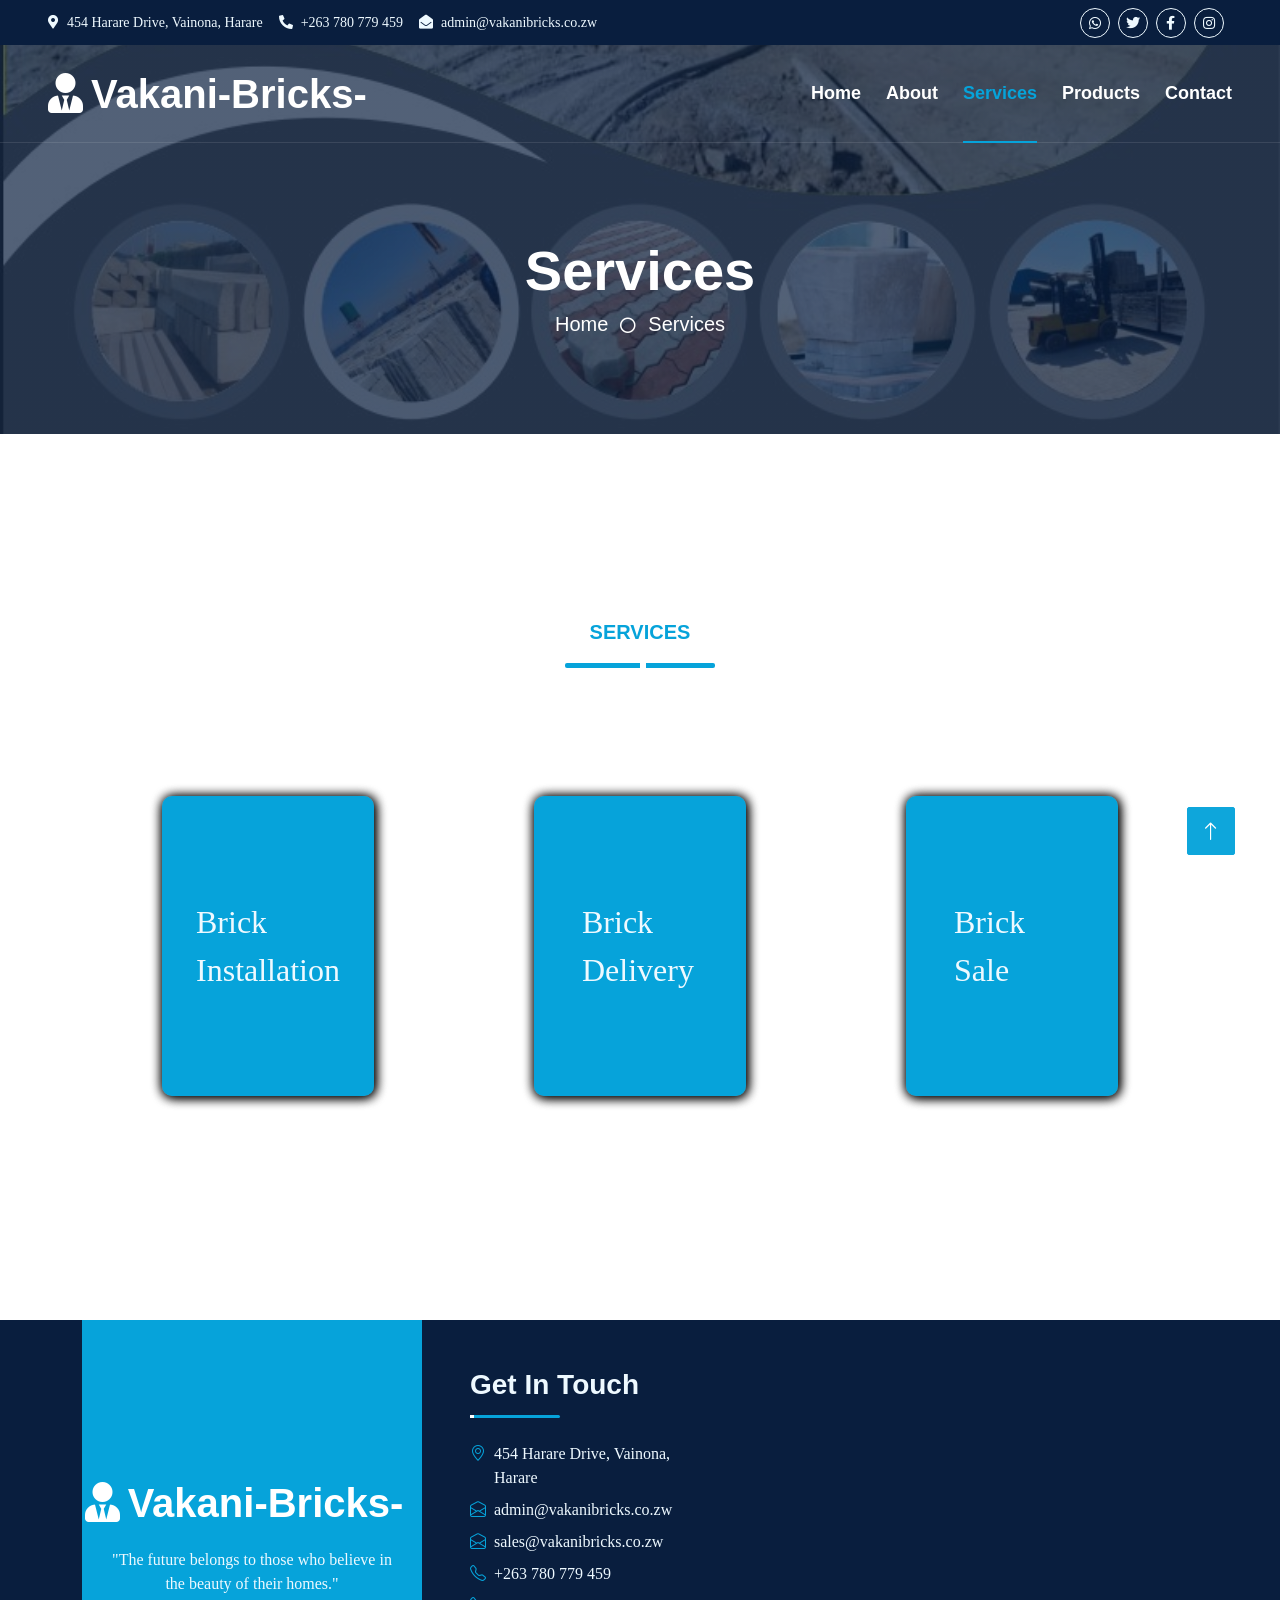
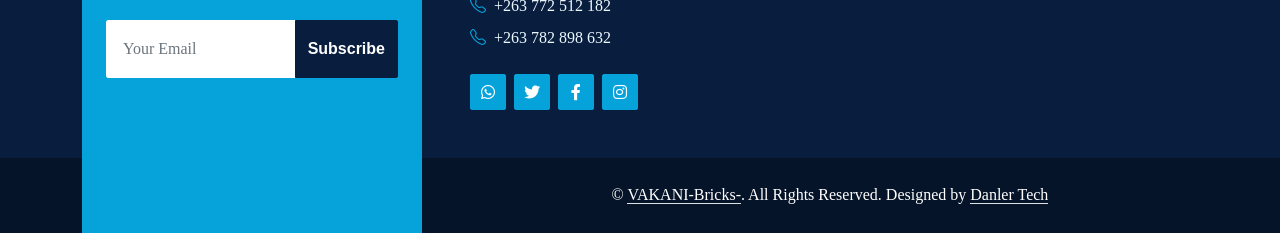
<file: services.html>
<!DOCTYPE html>
<html lang="en">
  <head>
    <meta charset="utf-8" />
    <title>VAKANI-Bricks-</title>
    <meta content="width=device-width, initial-scale=1.0" name="viewport" />
    <meta content="Free HTML Templates" name="keywords" />
    <meta content="Free HTML Templates" name="description" />

    <!-- Favicon -->
    <link href="img/aboutt.jpg" rel="icon" />

    <!-- Google Web Fonts -->
    <link rel="preconnect" href="https://fonts.googleapis.com" />
    <link rel="preconnect" href="https://fonts.gstatic.com" crossorigin />
    <link
      href="https://fonts.googfleapis.com/css2?family=Nunito:wght@400;600;700;800&family=Rubik:wght@400;500;600;700&display=swap"
      rel="stylesheet"
    />

    <!-- Icon Font Stylesheet -->
    <link
      href="https://cdnjs.cloudflare.com/ajax/libs/font-awesome/5.10.0/css/all.min.css"
      rel="stylesheet"
    />
    <link
      href="https://cdn.jsdelivr.net/npm/bootstrap-icons@1.4.1/font/bootstrap-icons.css"
      rel="stylesheet"
    />

    <!-- Libraries Stylesheet -->
    <link href="lib/owlcarousel/assets/owl.carousel.min.css" rel="stylesheet" />
    <link href="lib/animate/animate.min.css" rel="stylesheet" />

    <!-- Customized Bootstrap Stylesheet -->
    <link href="css/bootstrap.min.css" rel="stylesheet" />

    <!-- Template Stylesheet -->
    <link href="css/style.css" rel="stylesheet" />
  </head>

  <body>
    <!-- Spinner Start -->
    <div
      id="spinner"
      class="show bg-white position-fixed translate-middle w-100 vh-100 top-50 start-50 d-flex align-items-center justify-content-center"
    >
      <div class="spinner"></div>
    </div>
    <!-- Spinner End -->

    <!-- Topbar Start -->
    <div class="container-fluid bg-dark px-5 d-none d-lg-block">
      <div class="row gx-0">
        <div class="col-lg-8 text-center text-lg-start mb-2 mb-lg-0">
          <div class="d-inline-flex align-items-center" style="height: 45px">
            <small class="me-3 text-light"
              ><i class="fa fa-map-marker-alt me-2"></i>454 Harare Drive,
              Vainona, Harare</small
            >
            <small class="me-3 text-light"
              ><i class="fa fa-phone-alt me-2"></i>+263 780 779 459</small
            >
            <small class="text-light"
              ><i class="fa fa-envelope-open me-2"></i
              >admin@vakanibricks.co.zw</small
            >
          </div>
        </div>
        <div class="col-lg-4 text-center text-lg-end">
          <div class="d-inline-flex align-items-center" style="height: 45px">
            <a
              class="btn btn-sm btn-outline-light btn-sm-square rounded-circle me-2"
              href="https://wa.me/message/EYXLN44VVSCED1"
              target="_blank"
            >
              <i class="fab fa-whatsapp"></i
            ></a>
            <a
              class="btn btn-sm btn-outline-light btn-sm-square rounded-circle me-2"
              href="https://twitter.com/vakanil"
              ><i class="fab fa-twitter fw-normal"></i
            ></a>
            <a
              class="btn btn-sm btn-outline-light btn-sm-square rounded-circle me-2"
              href="https://www.facebook.com/VakaniBricks/"
              ><i class="fab fa-facebook-f fw-normal"></i
            ></a>

            <a
              class="btn btn-sm btn-outline-light btn-sm-square rounded-circle me-2"
              href="https://www.instagram.com/vakanibricks/"
              ><i class="fab fa-instagram fw-normal"></i
            ></a>
          </div>
        </div>
      </div>
    </div>
    <!-- Topbar End -->

    <!-- Navbar Start -->
    <div class="container-fluid position-relative p-0">
      <nav class="navbar navbar-expand-lg navbar-dark px-5 py-3 py-lg-0">
        <a href="index.html" class="navbar-brand p-0">
          <h1 class="m-0"><i class="fa fa-user-tie me-2"></i>Vakani-Bricks-</h1>
        </a>
        <button
          class="navbar-toggler"
          type="button"
          data-bs-toggle="collapse"
          data-bs-target="#navbarCollapse"
        >
          <span class="fa fa-bars"></span>
        </button>
        <div class="collapse navbar-collapse" id="navbarCollapse">
          <div class="navbar-nav ms-auto py-0">
            <a href="index.html" class="nav-item nav-link">Home</a>
            <a href="about.html" class="nav-item nav-link">About</a>
            <a href="services.html" class="nav-item nav-link active"
              >Services</a
            >
            <a href="prouducts.html" class="nav-item nav-link">Products</a>
            <a href="contact.html" class="nav-item nav-link">Contact</a>
          </div>
        </div>
      </nav>

      <div
        class="container-fluid bg-primary py-5 bg-header"
        style="margin-bottom: 90px"
      >
        <div class="row py-5">
          <div class="col-12 pt-lg-5 mt-lg-5 text-center">
            <h1 class="display-4 text-white animated zoomIn">Services</h1>
            <a href="" class="h5 text-white">Home</a>
            <i class="far fa-circle text-white px-2"></i>
            <a href="" class="h5 text-white">Services</a>
          </div>
        </div>
      </div>
    </div>
    <!-- Navbar End -->

    <!-- Full Screen Search Start -->
    <div class="modal fade" id="searchModal" tabindex="-1">
      <div class="modal-dialog modal-fullscreen">
        <div class="modal-content" style="background: rgba(9, 30, 62, 0.7)">
          <div class="modal-header border-0">
            <button
              type="button"
              class="btn bg-white btn-close"
              data-bs-dismiss="modal"
              aria-label="Close"
            ></button>
          </div>
          <div
            class="modal-body d-flex align-items-center justify-content-center"
          >
            <div class="input-group" style="max-width: 600px">
              <input
                type="text"
                class="form-control bg-transparent border-primary p-3"
                placeholder="Type search keyword"
              />
              <button class="btn btn-primary px-4">
                <i class="bi bi-search"></i>
              </button>
            </div>
          </div>
        </div>
      </div>
    </div>
    <!-- Full Screen Search End -->

    <!-- Features Start -->
    <div class="container-fluid py-5 wow fadeInUp" data-wow-delay="0.1s">
      <div class="container py-5">
        <div
          class="section-title text-center position-relative pb-3 mb-5 mx-auto"
          style="max-width: 600px"
        >
          <h5 class="fw-bold text-primary text-uppercase">Services</h5>
        </div>
        <!------Services------>
        <div class="services">
          <div class="book">
            <p>
              This encompass expertise, consultation, planning, design, site
              preparation, bricklaying, finishing touches, quality assurance,
              timely completion, and potential maintenance and repair solutions.
            </p>
            <div class="cover">
              <p>Brick Installation</p>
            </div>
          </div>

          <div class="book">
            <p>
              We ensure that customers receive the bricks they need in a timely
              and efficient manner.
            </p>

            <div class="cover">
              <p>Brick Delivery</p>
            </div>
          </div>

          <div class="book">
            <p>
              This includes product selection, expert advice, samples and
              displays, pricing and quotations, order placement, customer
              service, and after-sales support.
            </p>
            <div class="cover">
              <p>Brick Sale</p>
            </div>
          </div>
        </div>
      </div>
    </div>
    <!-- Features Start -->

    <!-- Footer Start -->
    <div
      class="container-fluid bg-dark text-light mt-5 wow fadeInUp"
      data-wow-delay="0.1s"
    >
      <div class="container">
        <div class="row gx-5">
          <div class="col-lg-4 col-md-6 footer-about">
            <div
              class="d-flex flex-column align-items-center justify-content-center text-center h-100 bg-primary p-4"
            >
              <a href="index.html" class="navbar-brand">
                <h1 class="m-0 text-white">
                  <i class="fa fa-user-tie me-2"></i>Vakani-Bricks-
                </h1>
              </a>
              <p class="mt-3 mb-4">
                "The future belongs to those who believe in the beauty of their
                homes."
              </p>
              <form
                action="mailto:admin@vakanibricks.co.zw"
                method="post"
                enctype="text/plain"
              >
                <div class="input-group">
                  <input
                    type="text"
                    class="form-control border-white p-3"
                    placeholder="Your Email"
                  />
                  <button class="btn btn-dark">Subscribe</button>
                </div>
              </form>
            </div>
          </div>
          <div class="col-lg-8 col-md-6">
            <div class="row gx-5">
              <div class="col-lg-4 col-md-12 pt-5 mb-5">
                <div
                  class="section-title section-title-sm position-relative pb-3 mb-4"
                >
                  <h3 class="text-light mb-0">Get In Touch</h3>
                </div>
                <div class="d-flex mb-2">
                  <i class="bi bi-geo-alt text-primary me-2"></i>
                  <p class="mb-0">454 Harare Drive, Vainona, Harare</p>
                </div>
                <div class="d-flex mb-2">
                  <i class="bi bi-envelope-open text-primary me-2"></i>
                  <p class="mb-0">admin@vakanibricks.co.zw</p>
                </div>
                <div class="d-flex mb-2">
                  <i class="bi bi-envelope-open text-primary me-2"></i>
                  <p class="mb-0">sales@vakanibricks.co.zw</p>
                </div>
                <div class="d-flex mb-2">
                  <i class="bi bi-telephone text-primary me-2"></i>
                  <p class="mb-0">+263 780 779 459</p>
                </div>
                <div class="d-flex mb-2">
                  <i class="bi bi-telephone text-primary me-2"></i>
                  <p class="mb-0">+263 772 512 182</p>
                </div>
                <div class="d-flex mb-2">
                  <i class="bi bi-telephone text-primary me-2"></i>
                  <p class="mb-0">+263 782 898 632</p>
                </div>
                <div class="d-flex mt-4">
                  <a
                    class="btn btn-primary btn-square me-2"
                    href="https://wa.me/message/EYXLN44VVSCED1"
                    target="_blank"
                  >
                    <i class="fab fa-whatsapp"></i
                  ></a>
                  <a
                    class="btn btn-primary btn-square me-2"
                    href="https://twitter.com/vakanil"
                    ><i class="fab fa-twitter fw-normal"></i
                  ></a>
                  <a
                    class="btn btn-primary btn-square me-2"
                    href="https://www.facebook.com/VakaniBricks/"
                    ><i class="fab fa-facebook-f fw-normal"></i
                  ></a>

                  <a
                    class="btn btn-primary btn-square"
                    href="https://www.instagram.com/vakanibricks"
                    ><i class="fab fa-instagram fw-normal"></i
                  ></a>
                </div>
              </div>
              <div class="col-lg-4 col-md-12 pt-0 pt-lg-5 mb-5"></div>
              <div class="col-lg-4 col-md-12 pt-0 pt-lg-5 mb-5"></div>
            </div>
          </div>
        </div>
      </div>
    </div>
    <div class="container-fluid text-white" style="background: #061429">
      <div class="container text-center">
        <div class="row justify-content-end">
          <div class="col-lg-8 col-md-6">
            <div
              class="d-flex align-items-center justify-content-center"
              style="height: 75px"
            >
              <p class="mb-0">
                &copy;
                <a class="text-white border-bottom" href="#">VAKANI-Bricks-</a>.
                All Rights Reserved. Designed by
                <a
                  class="text-white border-bottom"
                  href="https://spicorn.github.io/Danler/"
                  >Danler Tech</a
                >
              </p>
            </div>
          </div>
        </div>
      </div>
    </div>
    <!-- Footer End -->

    <!-- Back to Top -->
    <a href="#" class="btn btn-lg btn-primary btn-lg-square rounded back-to-top"
      ><i class="bi bi-arrow-up"></i
    ></a>

    <!-- JavaScript Libraries -->
    <script src="https://code.jquery.com/jquery-3.4.1.min.js"></script>
    <script src="https://cdn.jsdelivr.net/npm/bootstrap@5.0.0/dist/js/bootstrap.bundle.min.js"></script>
    <script src="lib/wow/wow.min.js"></script>
    <script src="lib/easing/easing.min.js"></script>
    <script src="lib/waypoints/waypoints.min.js"></script>
    <script src="lib/counterup/counterup.min.js"></script>
    <script src="lib/owlcarousel/owl.carousel.min.js"></script>

    <!-- Template Javascript -->
    <script src="js/main.js"></script>
  </body>
</html>
</file>
<file: css/style.css>
* {
  font-family: "Times New Roman", Times, serif;
}

::-webkit-scrollbar {
  display: none;
}

/********** Template CSS **********/

:root {
  --primary: #06a3da;
  --secondary: #34ad54;
  --light: #eef9ff;
  --dark: #091e3e;
}

/*** Spinner ***/
.spinner {
  width: 40px;
  height: 40px;
  background: var(--primary);
  margin: 100px auto;
  -webkit-animation: sk-rotateplane 1.2s infinite ease-in-out;
  animation: sk-rotateplane 1.2s infinite ease-in-out;
}

@-webkit-keyframes sk-rotateplane {
  0% {
    -webkit-transform: perspective(120px);
  }
  50% {
    -webkit-transform: perspective(120px) rotateY(180deg);
  }
  100% {
    -webkit-transform: perspective(120px) rotateY(180deg) rotateX(180deg);
  }
}

@keyframes sk-rotateplane {
  0% {
    transform: perspective(120px) rotateX(0deg) rotateY(0deg);
    -webkit-transform: perspective(120px) rotateX(0deg) rotateY(0deg);
  }
  50% {
    transform: perspective(120px) rotateX(-180.1deg) rotateY(0deg);
    -webkit-transform: perspective(120px) rotateX(-180.1deg) rotateY(0deg);
  }
  100% {
    transform: perspective(120px) rotateX(-180deg) rotateY(-179.9deg);
    -webkit-transform: perspective(120px) rotateX(-180deg) rotateY(-179.9deg);
  }
}

#spinner {
  opacity: 0;
  visibility: hidden;
  transition: opacity 0.5s ease-out, visibility 0s linear 0.5s;
  z-index: 99999;
}

#spinner.show {
  transition: opacity 0.5s ease-out, visibility 0s linear 0s;
  visibility: visible;
  opacity: 1;
}

.video-container {
  flex: 1 1 40rem;
  position: relative;
}

.video-container video {
  width: 100%;
  border: 1.5rem solid #fff;
  border-radius: 0.5rem;
  box-shadow: 0 0.5rem 1rem rgba(0, 0, 0, 0.1);
  height: 40rem;
  object-fit: cover;
}

/*** Heading ***/
h1,
h2,
.fw-bold {
  font-weight: 800 !important;
}

h3,
h4,
.fw-semi-bold {
  font-weight: 700 !important;
}

h5,
h6,
.fw-medium {
  font-weight: 600 !important;
}

/*** Button ***/
.btn {
  font-family: "Nunito", sans-serif;
  font-weight: 600;
  transition: 0.5s;
}

.btn-primary,
.btn-secondary {
  color: #ffffff;
  box-shadow: inset 0 0 0 50px transparent;
}

.btn-primary:hover {
  box-shadow: inset 0 0 0 0 var(--primary);
}

.btn-secondary:hover {
  box-shadow: inset 0 0 0 0 var(--secondary);
}

.btn-square {
  width: 36px;
  height: 36px;
}

.btn-sm-square {
  width: 30px;
  height: 30px;
}

.btn-lg-square {
  width: 48px;
  height: 48px;
}

.btn-square,
.btn-sm-square,
.btn-lg-square {
  padding-left: 0;
  padding-right: 0;
  text-align: center;
}

/*** Navbar ***/
.navbar-dark .navbar-nav .nav-link {
  font-family: "Nunito", sans-serif;
  position: relative;
  margin-left: 25px;
  padding: 35px 0;
  color: #ffffff;
  font-size: 18px;
  font-weight: 600;
  outline: none;
  transition: 0.5s;
}

.sticky-top.navbar-dark .navbar-nav .nav-link {
  padding: 20px 0;
  color: var(--dark);
}

.navbar-dark .navbar-nav .nav-link:hover,
.navbar-dark .navbar-nav .nav-link.active {
  color: var(--primary);
}

.navbar-dark .navbar-brand h1 {
  color: #ffffff;
}

.navbar-dark .navbar-toggler {
  color: var(--primary) !important;
  border-color: var(--primary) !important;
}

@media (max-width: 991.98px) {
  .sticky-top.navbar-dark {
    position: relative;
    background: #ffffff;
  }

  .navbar-dark .navbar-nav .nav-link,
  .navbar-dark .navbar-nav .nav-link.show,
  .sticky-top.navbar-dark .navbar-nav .nav-link {
    padding: 10px 0;
    color: var(--dark);
  }

  .navbar-dark .navbar-brand h1 {
    color: var(--primary);
  }
}

@media (min-width: 992px) {
  .navbar-dark {
    position: absolute;
    width: 100%;
    top: 0;
    left: 0;
    border-bottom: 1px solid rgba(256, 256, 256, 0.1);
    z-index: 999;
  }

  .sticky-top.navbar-dark {
    position: fixed;
    background: #ffffff;
  }

  .navbar-dark .navbar-nav .nav-link::before {
    position: absolute;
    content: "";
    width: 0;
    height: 2px;
    bottom: -1px;
    left: 50%;
    background: var(--primary);
    transition: 0.5s;
  }

  .navbar-dark .navbar-nav .nav-link:hover::before,
  .navbar-dark .navbar-nav .nav-link.active::before {
    width: 100%;
    left: 0;
  }

  .navbar-dark .navbar-nav .nav-link.nav-contact::before {
    display: none;
  }

  .sticky-top.navbar-dark .navbar-brand h1 {
    color: var(--primary);
  }
}

/*** Carousel ***/
.carousel-item {
  height: 45rem;
}
.carousel-caption {
  top: 0;
  left: 0;
  right: 0;
  bottom: 0;
  background: rgba(9, 30, 62, 0.7);
  z-index: 1;
}

@media (max-width: 576px) {
  .carousel-caption h5 {
    font-size: 14px;
    font-weight: 500 !important;
  }

  .carousel-caption h1 {
    font-size: 30px;
    font-weight: 600 !important;
  }
}

.carousel-control-prev,
.carousel-control-next {
  width: 10%;
}

.carousel-control-prev-icon,
.carousel-control-next-icon {
  width: 3rem;
  height: 3rem;
}

/*** Section Title ***/
.section-title::before {
  position: absolute;
  content: "";
  width: 150px;
  height: 5px;
  left: 0;
  bottom: 0;
  background: var(--primary);
  border-radius: 2px;
}

.section-title.text-center::before {
  left: 50%;
  margin-left: -75px;
}

.section-title.section-title-sm::before {
  width: 90px;
  height: 3px;
}

.section-title::after {
  position: absolute;
  content: "";
  width: 6px;
  height: 5px;
  bottom: 0px;
  background: #ffffff;
  -webkit-animation: section-title-run 5s infinite linear;
  animation: section-title-run 5s infinite linear;
}

.section-title.section-title-sm::after {
  width: 4px;
  height: 3px;
}

.section-title.text-center::after {
  -webkit-animation: section-title-run-center 5s infinite linear;
  animation: section-title-run-center 5s infinite linear;
}

.section-title.section-title-sm::after {
  -webkit-animation: section-title-run-sm 5s infinite linear;
  animation: section-title-run-sm 5s infinite linear;
}

@-webkit-keyframes section-title-run {
  0% {
    left: 0;
  }
  50% {
    left: 145px;
  }
  100% {
    left: 0;
  }
}

@-webkit-keyframes section-title-run-center {
  0% {
    left: 50%;
    margin-left: -75px;
  }
  50% {
    left: 50%;
    margin-left: 45px;
  }
  100% {
    left: 50%;
    margin-left: -75px;
  }
}

@-webkit-keyframes section-title-run-sm {
  0% {
    left: 0;
  }
  50% {
    left: 85px;
  }
  100% {
    left: 0;
  }
}

/*=========Services=========*/
.services {
  width: 100%;
  display: flex;
  align-items: center;
  justify-content: space-between;
}

.book {
  margin: 5rem;
  position: relative;
  border-radius: 10px;
  width: 220px;
  height: 300px;
  background-color: whitesmoke;
  -webkit-box-shadow: 1px 1px 12px #000;
  box-shadow: 1px 1px 12px #000;
  -webkit-transform: preserve-3d;
  -ms-transform: preserve-3d;
  transform: preserve-3d;
  -webkit-perspective: 2000px;
  perspective: 2000px;
  display: -webkit-box;
  display: -ms-flexbox;
  display: flex;
  flex-direction: column;
  -webkit-box-align: center;
  -ms-flex-align: center;
  align-items: center;
  -webkit-box-pack: center;
  -ms-flex-pack: center;
  justify-content: center;
  color: #000;
}

.book p {
  margin: 3rem;
  font-size: 0.8rem;
}

.cover p {
  font-size: 2rem;
  color: var(--light);
}

.cover {
  top: 0;
  position: absolute;
  background-color: var(--primary);
  width: 100%;
  height: 100%;
  border-radius: 10px;
  cursor: pointer;
  -webkit-transition: all 0.5s;
  transition: all 0.5s;
  -webkit-transform-origin: 0;
  -ms-transform-origin: 0;
  transform-origin: 0;
  -webkit-box-shadow: 1px 1px 12px #000;
  box-shadow: 1px 1px 12px #000;
  display: -webkit-box;
  display: -ms-flexbox;
  display: flex;
  -webkit-box-align: center;
  -ms-flex-align: center;
  align-items: center;
  -webkit-box-pack: center;
  -ms-flex-pack: center;
  justify-content: center;
}

.book:hover .cover {
  -webkit-transition: all 0.5s;
  transition: all 0.5s;
  -webkit-transform: rotatey(-80deg);
  -ms-transform: rotatey(-80deg);
  transform: rotatey(-80deg);
}

.prod_container {
  margin: auto;
  gap: 1rem;
  display: grid;
  grid-template-columns: auto auto auto auto;
}

.card {
  position: relative;
  width: 300px;
  height: 200px;
  background: linear-gradient(-45deg, #f89b29 0%, #ff0f7b 100%);
  border-radius: 10px;
  display: flex;
  align-items: center;
  justify-content: center;
  overflow: hidden;
  transition: all 0.6s cubic-bezier(0.23, 1, 0.32, 1);
}

.card:hover {
  transform: rotate(-5deg) scale(1.1);
  box-shadow: 0 10px 20px rgba(0, 0, 0, 0.2);
}

.card__content {
  position: absolute;
  top: 50%;
  left: 50%;
  transform: translate(-50%, -50%) rotate(-45deg);
  width: 100%;
  height: 100%;
  padding: 20px;
  box-sizing: border-box;
  background-color: #fff;
  opacity: 0;
  transition: all 0.6s cubic-bezier(0.23, 1, 0.32, 1);
}

.card:hover .card__content {
  transform: translate(-50%, -50%) rotate(0deg);
  opacity: 1;
}

.card__title {
  margin: 0;
  font-size: 24px;
  color: #333;
  font-weight: 700;
}

.card__description {
  margin: 10px 0 0;
  font-size: 14px;
  color: #777;
  line-height: 1.4;
}

/*** Testimonial ***/
.testimonial-carousel .owl-dots {
  margin-top: 15px;
  display: flex;
  align-items: flex-end;
  justify-content: center;
}

.testimonial-carousel .owl-dot {
  position: relative;
  display: inline-block;
  margin: 0 5px;
  width: 15px;
  height: 15px;
  background: #dddddd;
  border-radius: 2px;
  transition: 0.5s;
}

.testimonial-carousel .owl-dot.active {
  width: 30px;
  background: var(--primary);
}

.testimonial-carousel .owl-item.center {
  position: relative;
  z-index: 1;
}

.testimonial-carousel .owl-item .testimonial-item {
  transition: 0.5s;
}

.testimonial-carousel .owl-item.center .testimonial-item {
  background: #ffffff !important;
  box-shadow: 0 0 30px #dddddd;
}

/*** Team ***/
.team-item {
  transition: 0.5s;
}

.team-social {
  position: absolute;
  width: 100%;
  height: 100%;
  top: 0;
  left: 0;
  display: flex;
  align-items: center;
  justify-content: center;
  transition: 0.5s;
}

.team-social a.btn {
  position: relative;
  margin: 0 3px;
  margin-top: 100px;
  opacity: 0;
}

.team-item:hover {
  box-shadow: 0 0 30px #dddddd;
}

.team-item:hover .team-social {
  background: rgba(9, 30, 62, 0.7);
}

.team-item:hover .team-social a.btn:first-child {
  opacity: 1;
  margin-top: 0;
  transition: 0.3s 0s;
}

.team-item:hover .team-social a.btn:nth-child(2) {
  opacity: 1;
  margin-top: 0;
  transition: 0.3s 0.05s;
}

.team-item:hover .team-social a.btn:nth-child(3) {
  opacity: 1;
  margin-top: 0;
  transition: 0.3s 0.1s;
}

.team-item:hover .team-social a.btn:nth-child(4) {
  opacity: 1;
  margin-top: 0;
  transition: 0.3s 0.15s;
}

.team-item .team-img img,
.blog-item .blog-img img {
  transition: 0.5s;
}

.team-item:hover .team-img img,
.blog-item:hover .blog-img img {
  transform: scale(1.15);
}

/* media queries  */

@media (max-width: 768px) {
  .video-container video {
    height: 100%;
  }

  .services {
    display: flex;
    flex-direction: row;
  }
}

@media (max-width: 450px) {
  .video-container video {
    height: 100%;
  }
  .services {
    display: flex;
    flex-direction: column;
  }

  .prod_container {
    display: flex;
    flex-direction: column;
  }
}

/*** Miscellaneous ***/
@media (min-width: 991.98px) {
  .facts {
    position: relative;
    margin-top: -75px;
    z-index: 1;
  }
}

.back-to-top {
  position: fixed;
  display: none;
  right: 45px;
  bottom: 45px;
  z-index: 99;
}

.bg-header {
  background: linear-gradient(rgba(9, 30, 62, 0.7), rgba(9, 30, 62, 0.7)),
    url(../img/csspic.jpg) center center no-repeat;
  background-size: cover;
}

.link-animated a {
  transition: 0.5s;
}

.link-animated a:hover {
  padding-left: 10px;
}

@media (min-width: 767.98px) {
  .footer-about {
    margin-bottom: -75px;
  }
}
</file>
